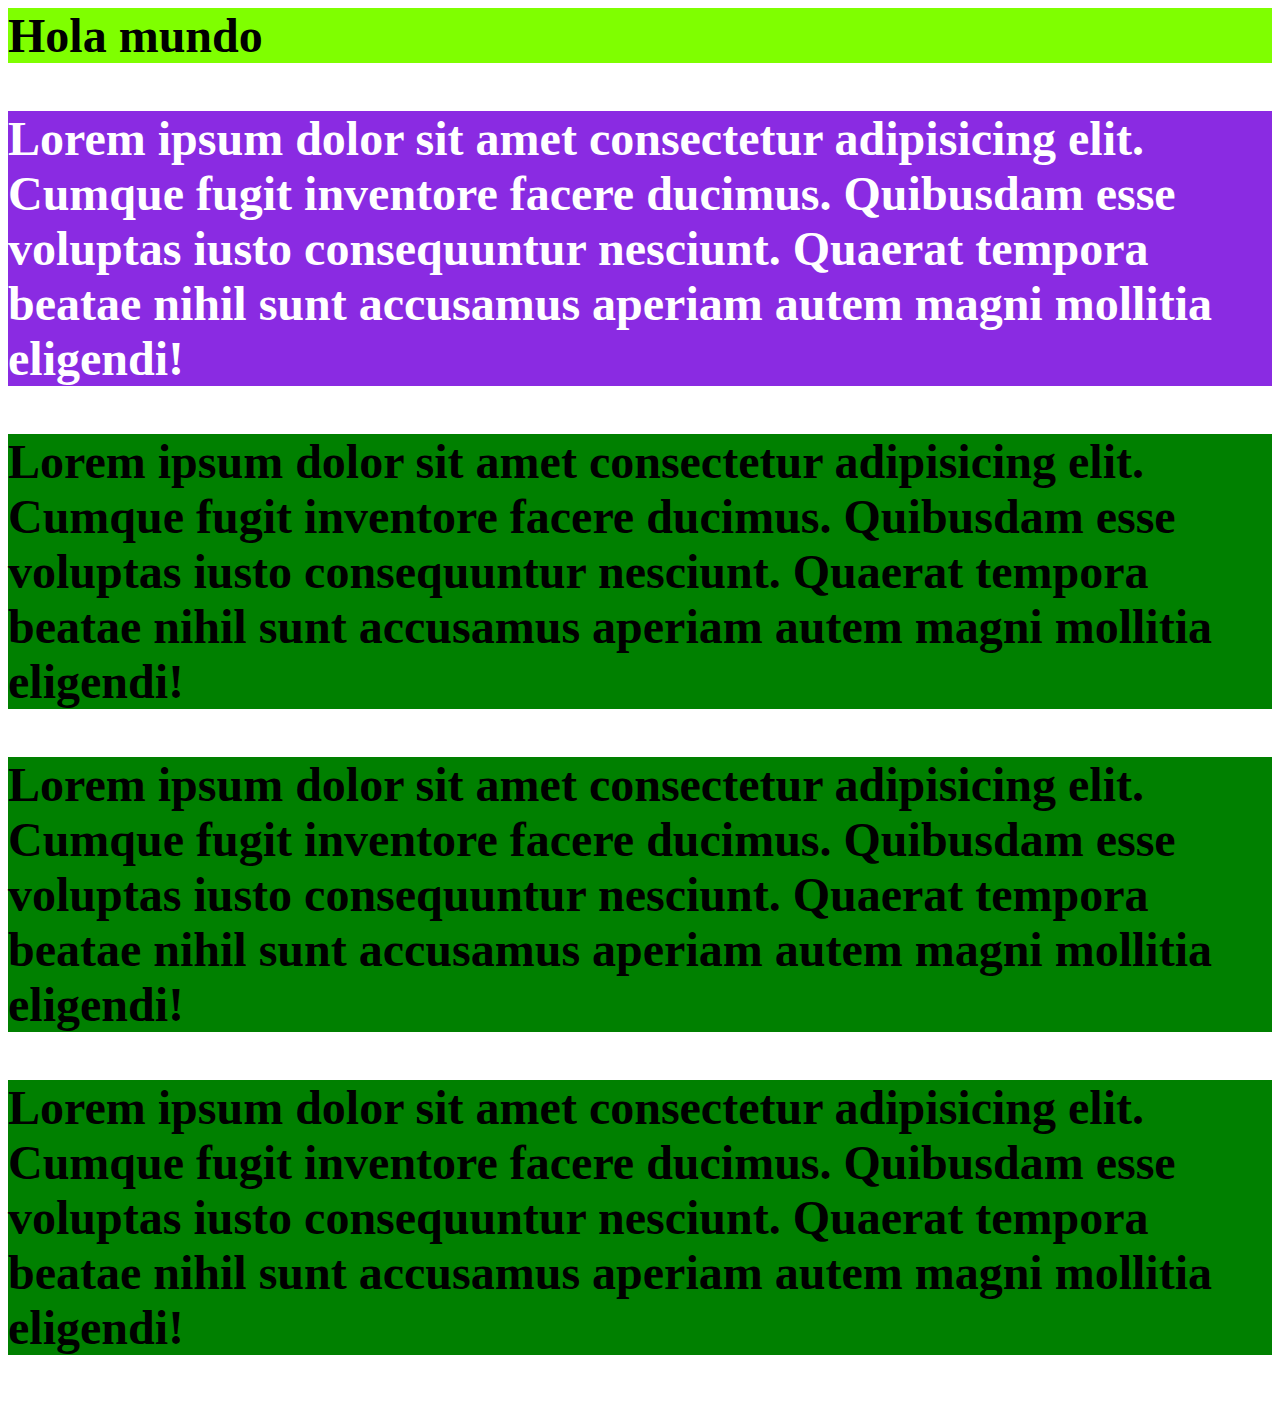
<file: css-ejercicio/index.html>
<!DOCTYPE html>
<html lang="en">
  <head>
    <meta charset="UTF-8" />
    <meta http-equiv="X-UA-Compatible" content="IE=edge" />
    <meta name="viewport" content="width=device-width, initial-scale=1.0" />
    <link rel="stylesheet" href="style.css" />
    <title>Document</title>
  </head>
  <body>
    <div class="mensaje" id="hola-mundo" style="background-color: gold">
      Hola mundo
    </div>
    <p class="parrafo1">
      Lorem ipsum dolor sit amet consectetur adipisicing elit. Cumque fugit
      inventore facere ducimus. Quibusdam esse voluptas iusto consequuntur
      nesciunt. Quaerat tempora beatae nihil sunt accusamus aperiam autem magni
      mollitia eligendi!
    </p>
    <p class="parrafo2">
      Lorem ipsum dolor sit amet consectetur adipisicing elit. Cumque fugit
      inventore facere ducimus. Quibusdam esse voluptas iusto consequuntur
      nesciunt. Quaerat tempora beatae nihil sunt accusamus aperiam autem magni
      mollitia eligendi!
    </p>
    <p class="parrafo3">
      Lorem ipsum dolor sit amet consectetur adipisicing elit. Cumque fugit
      inventore facere ducimus. Quibusdam esse voluptas iusto consequuntur
      nesciunt. Quaerat tempora beatae nihil sunt accusamus aperiam autem magni
      mollitia eligendi!
    </p>
    <p class="parrafo4">
      Lorem ipsum dolor sit amet consectetur adipisicing elit. Cumque fugit
      inventore facere ducimus. Quibusdam esse voluptas iusto consequuntur
      nesciunt. Quaerat tempora beatae nihil sunt accusamus aperiam autem magni
      mollitia eligendi!
    </p>
  </body>
</html>
</file>
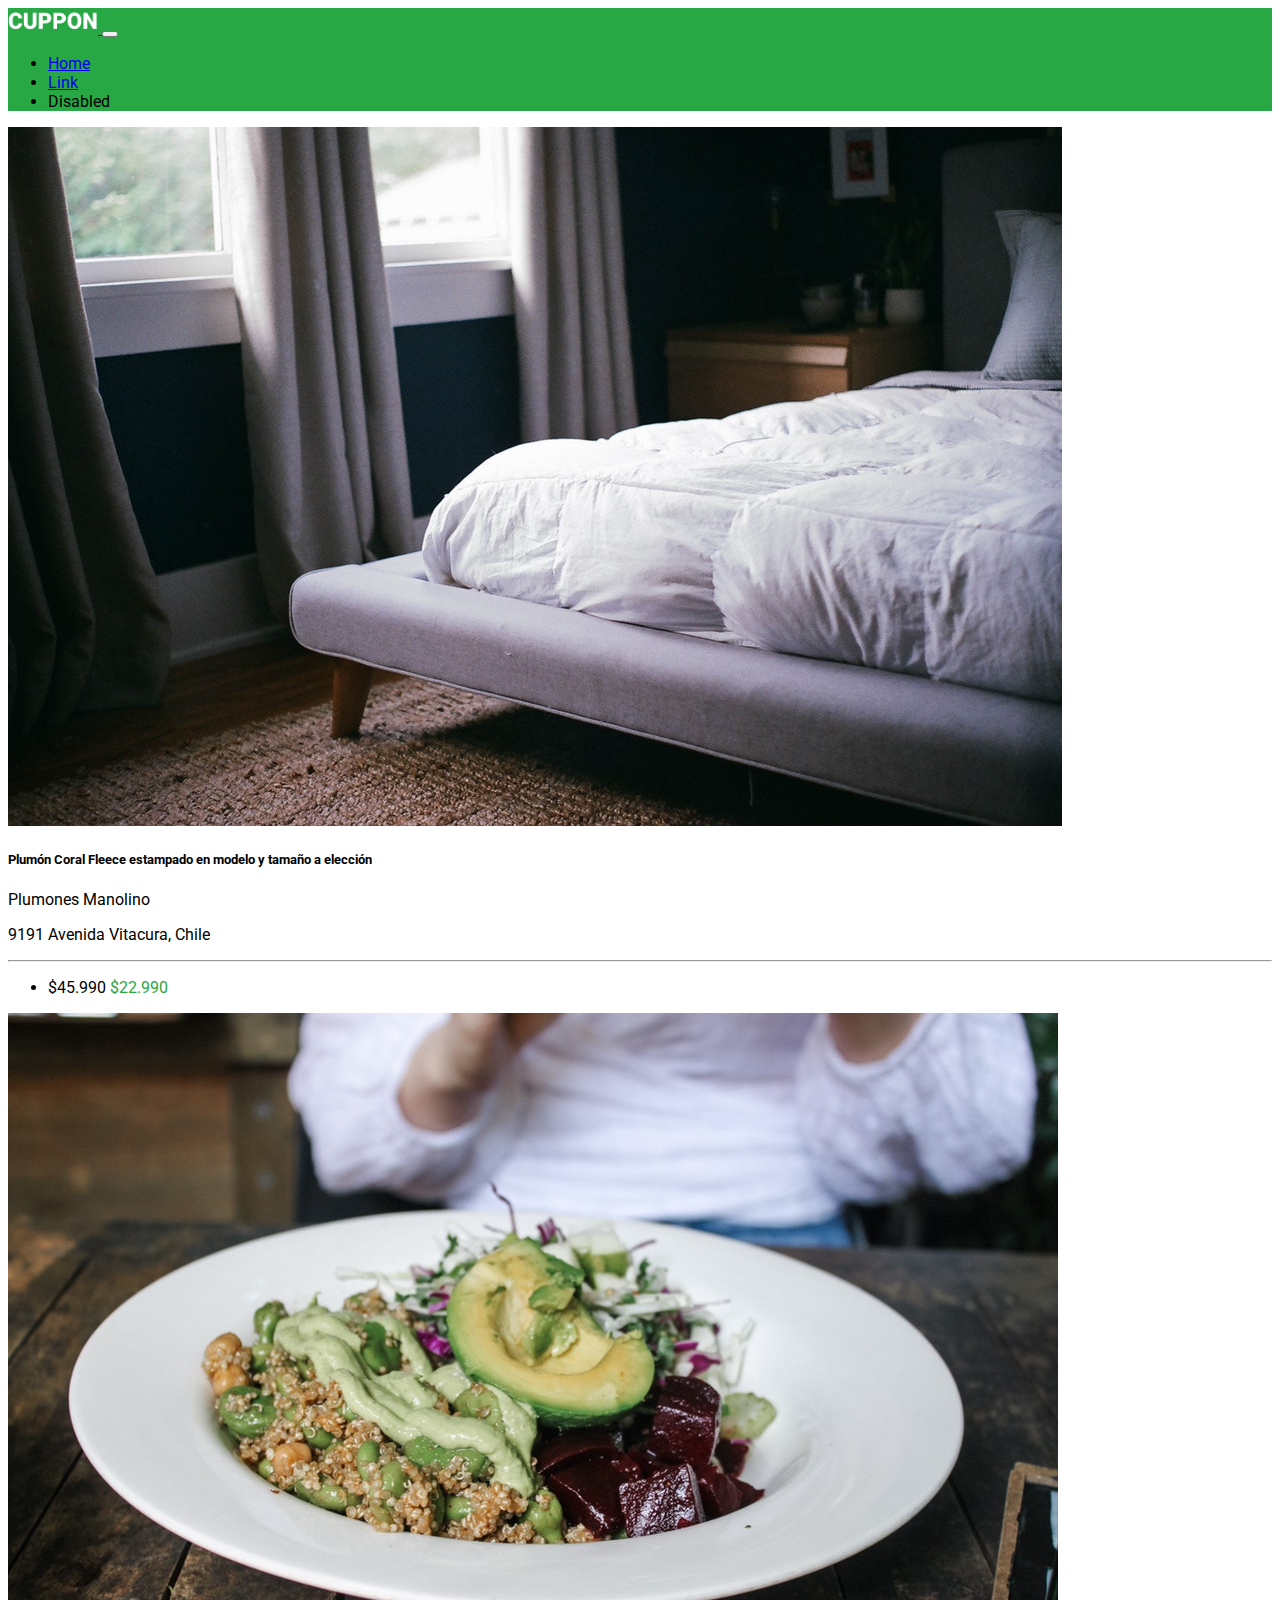
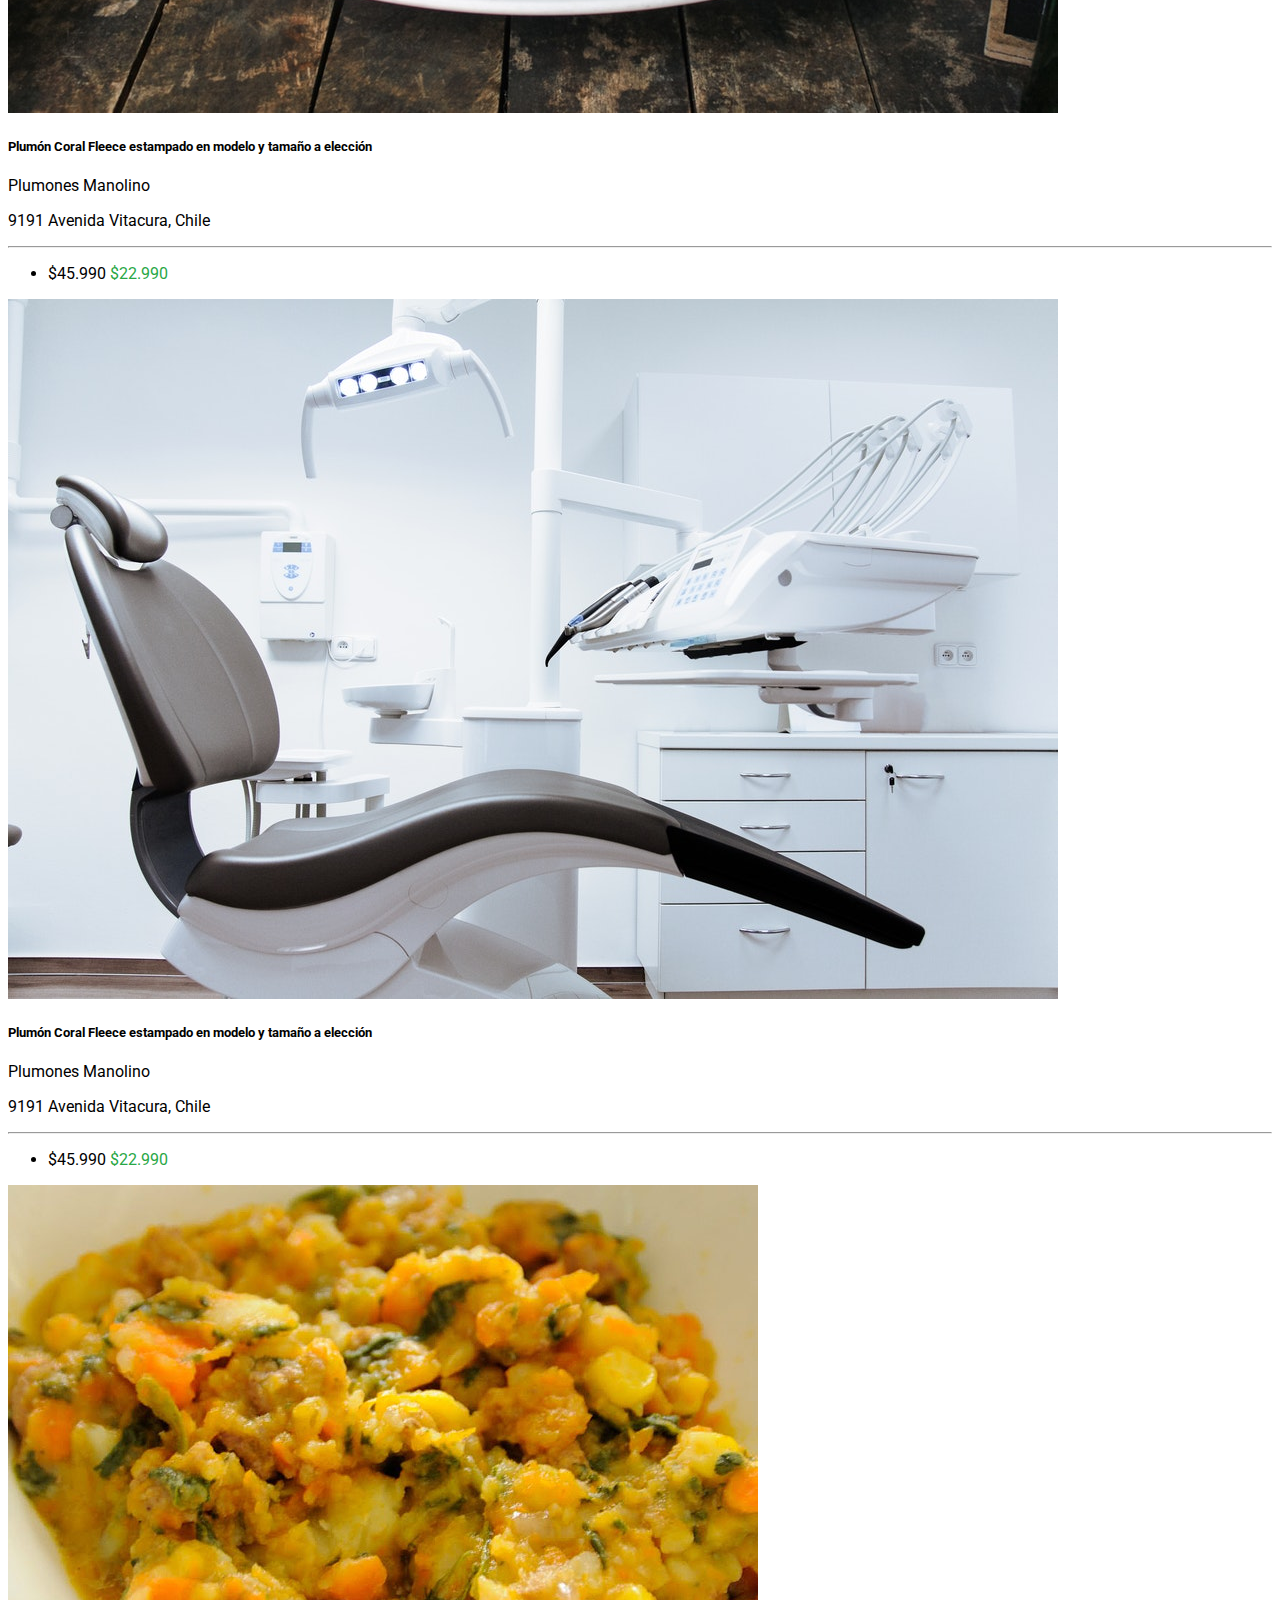
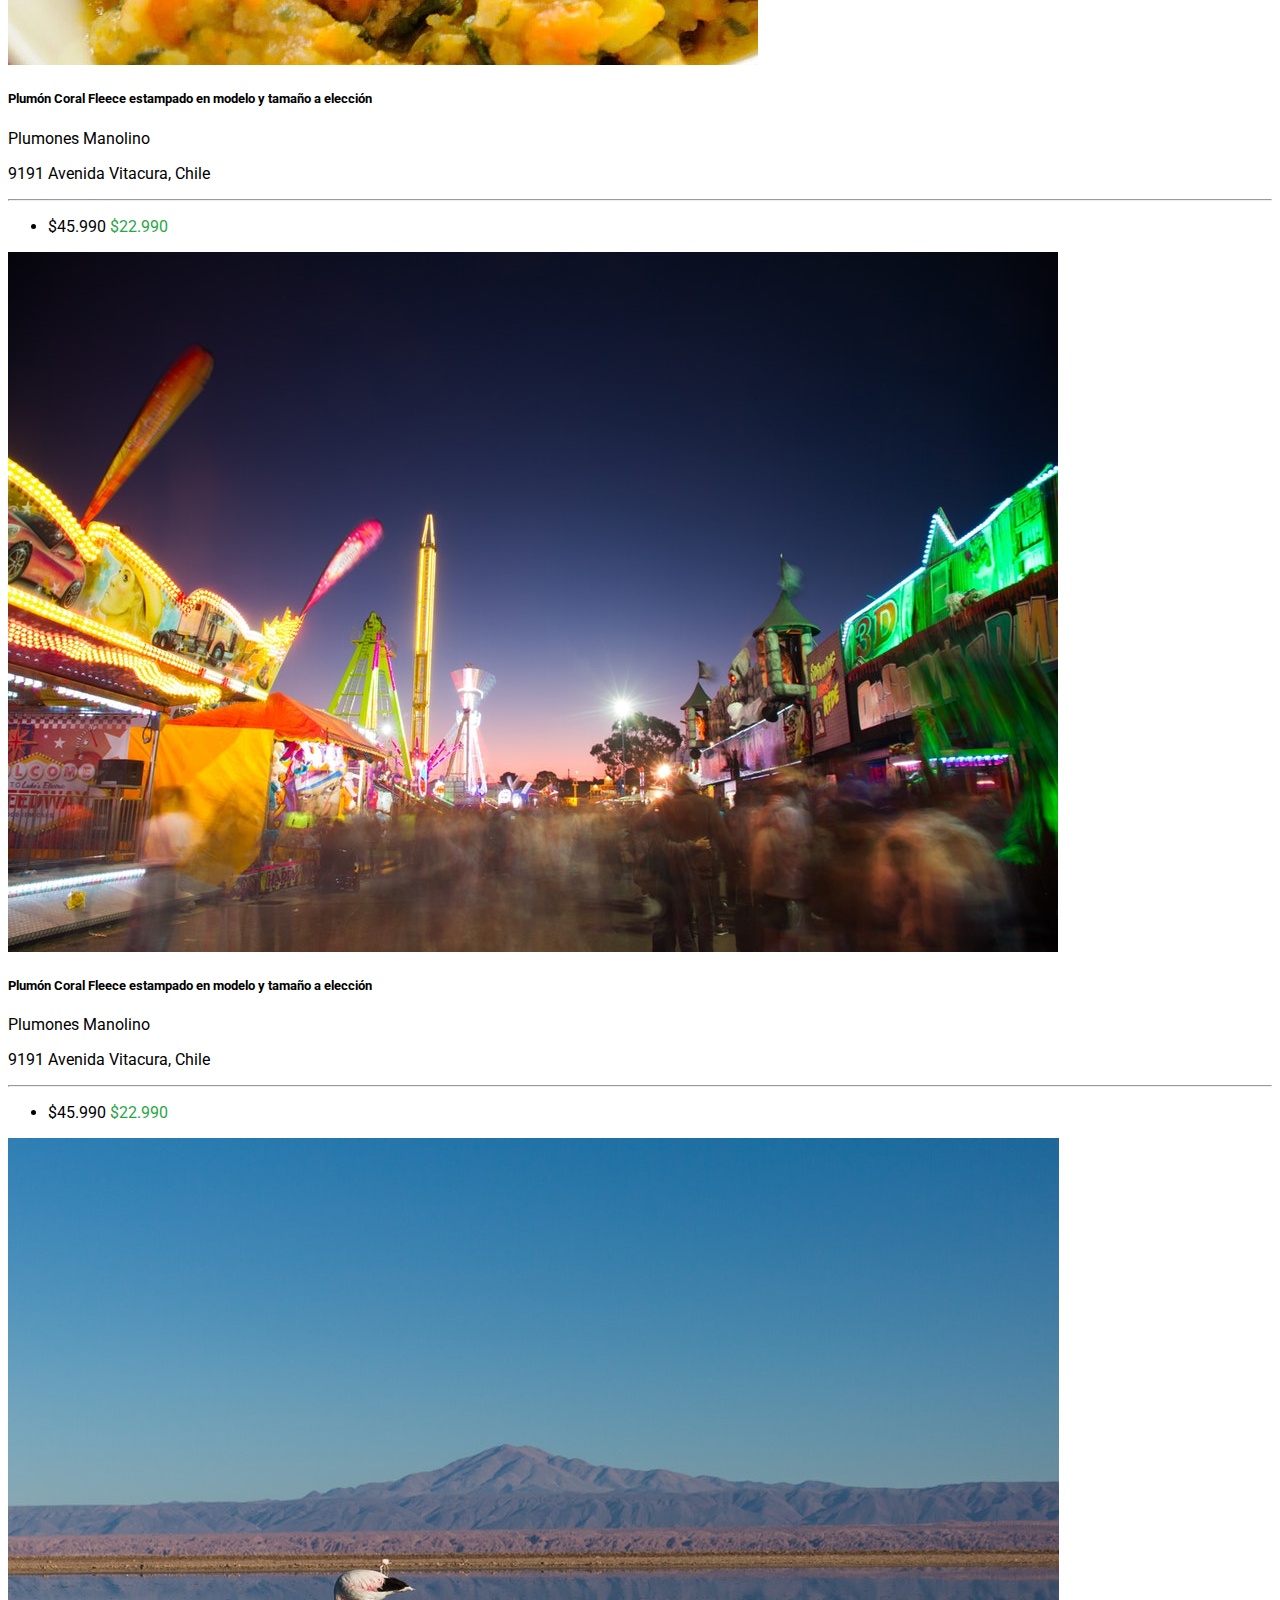
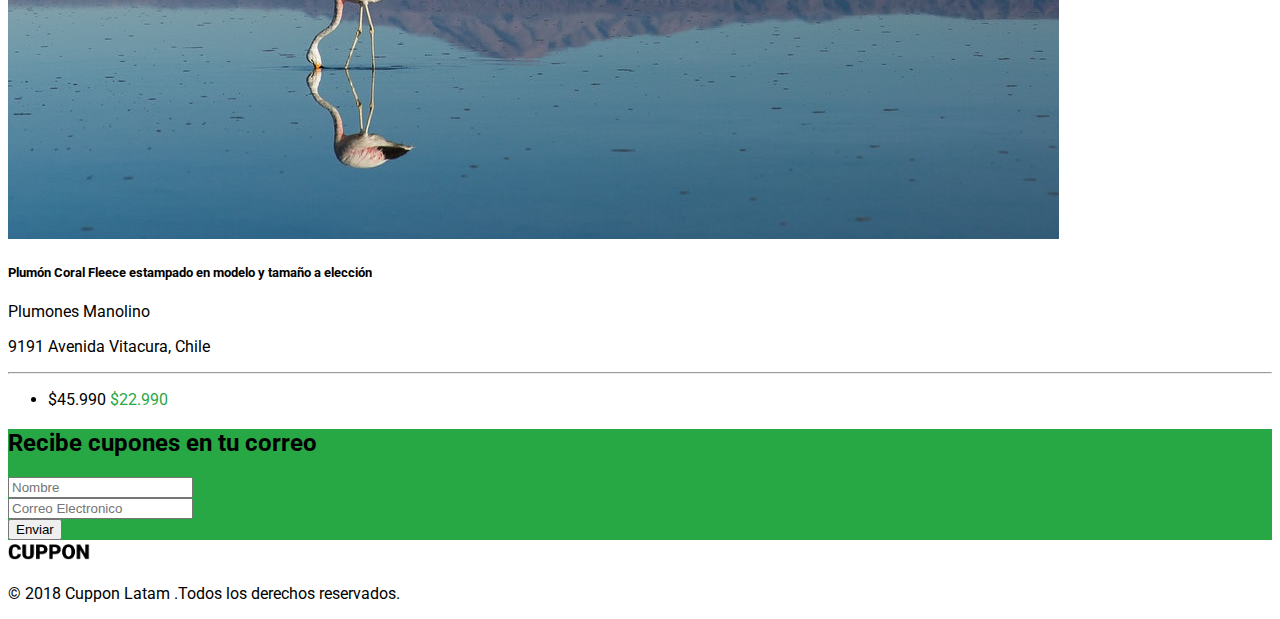
<file: desafio_cuppon/index.html>
<!DOCTYPE html>
<html lang="en">
  <head>
    <meta charset="UTF-8" />
    <meta http-equiv="X-UA-Compatible" content="IE=edge" />
    <meta name="viewport" content="width=device-width, initial-scale=1.0" />
    <link
      href="https://cdn.jsdelivr.net/npm/bootstrap@5.1.3/dist/css/bootstrap.min.css"
      rel="stylesheet"
      integrity="sha384-1BmE4kWBq78iYhFldvKuhfTAU6auU8tT94WrHftjDbrCEXSU1oBoqyl2QvZ6jIW3"
      crossorigin="anonymous"
    />
    <link rel="preconnect" href="https://fonts.googleapis.com" />
    <link rel="preconnect" href="https://fonts.gstatic.com" crossorigin />
    <link
      href="https://fonts.googleapis.com/css2?family=Roboto:wght@300;500&display=swap"
      rel="stylesheet"
    />
    <link
      rel="stylesheet"
      href="https://cdnjs.cloudflare.com/ajax/libs/font-awesome/6.1.1/css/all.min.css"
      integrity="sha512-KfkfwYDsLkIlwQp6LFnl8zNdLGxu9YAA1QvwINks4PhcElQSvqcyVLLD9aMhXd13uQjoXtEKNosOWaZqXgel0g=="
      crossorigin="anonymous"
      referrerpolicy="no-referrer"
    />
    <link rel="stylesheet" href="assets/css/style.css" />
    <title>Document</title>
  </head>
  <body>
    <nav class="navbar navbar-expand-lg navbar-dark bg-green">
      <div class="container-fluid">
        <a class="navbar-brand" href="#">
          <img width="90px" src="assets/img/logo-white.png" alt="logo cuppon" />
        </a>
        <button
          class="navbar-toggler"
          type="button"
          data-bs-toggle="collapse"
          data-bs-target="#navbarSupportedContent"
          aria-controls="navbarSupportedContent"
          aria-expanded="false"
          aria-label="Toggle navigation"
        >
          <span class="navbar-toggler-icon"></span>
        </button>
        <div class="collapse navbar-collapse" id="navbarSupportedContent">
          <ul class="navbar-nav me-auto mb-2 mb-lg-0">
            <li class="nav-item">
              <a class="nav-link active" aria-current="page" href="#">Home</a>
            </li>
            <li class="nav-item">
              <a class="nav-link" href="#">Link</a>
            </li>

            <li class="nav-item">
              <a class="nav-link">Disabled</a>
            </li>
          </ul>
        </div>
      </div>
    </nav>

    <main class="container">
      <section class="row">
        <div class="col-12 col-md-6 col-lg-4 col-xl-3 my-4">
          <div class="card mx-2">
            <img src="assets/img/cupon-1.jpg" class="card-img-top" alt="..." />
            <div class="card-body">
              <h5 class="card-title fw-light">
                Plumón Coral Fleece estampado en modelo y tamaño a elección
              </h5>
              <p class="card-text fw-light">Plumones Manolino</p>
              <p class="fw-light">
                <i class="fa-solid fa-location-dot fa-xs me-1"></i>9191 Avenida
                Vitacura, Chile
              </p>
              <hr class="gray" />
              <ul class="list-group list-group-flush text-right">
                <li class="list-group-item ms-auto fw-light py-0 pe-1">
                  $45.990
                  <span class="h5 fw-bold ms-3 green">$22.990</span>
                </li>
              </ul>
            </div>
          </div>
        </div>
        <div class="col-12 col-md-6 col-lg-4 col-xl-3 my-4">
          <div class="card mx-2">
            <img src="assets/img/cupon-2.jpg" class="card-img-top" alt="..." />
            <div class="card-body">
              <h5 class="card-title fw-light">
                Plumón Coral Fleece estampado en modelo y tamaño a elección
              </h5>
              <p class="card-text fw-light">Plumones Manolino</p>
              <p class="fw-light">
                <i class="fa-solid fa-location-dot fa-xs me-1"></i>9191 Avenida
                Vitacura, Chile
              </p>
              <hr class="gray" />
              <ul class="list-group list-group-flush text-right">
                <li class="list-group-item ms-auto fw-light py-0 pe-1">
                  $45.990
                  <span class="h5 fw-bold ms-3 green">$22.990</span>
                </li>
              </ul>
            </div>
          </div>
        </div>
        <div class="col-12 col-md-6 col-lg-4 col-xl-3 my-4">
          <div class="card mx-2">
            <img src="assets/img/cupon-3.jpg" class="card-img-top" alt="..." />
            <div class="card-body">
              <h5 class="card-title fw-light">
                Plumón Coral Fleece estampado en modelo y tamaño a elección
              </h5>
              <p class="card-text fw-light">Plumones Manolino</p>
              <p class="fw-light">
                <i class="fa-solid fa-location-dot fa-xs me-1"></i>9191 Avenida
                Vitacura, Chile
              </p>
              <hr class="gray" />
              <ul class="list-group list-group-flush text-right">
                <li class="list-group-item ms-auto fw-light py-0 pe-1">
                  $45.990
                  <span class="h5 fw-bold ms-3 green">$22.990</span>
                </li>
              </ul>
            </div>
          </div>
        </div>
        <div class="col-12 col-md-6 col-lg-4 col-xl-3 my-4">
          <div class="card mx-2">
            <img src="assets/img/cupon-4.jpg" class="card-img-top" alt="..." />
            <div class="card-body">
              <h5 class="card-title fw-light">
                Plumón Coral Fleece estampado en modelo y tamaño a elección
              </h5>
              <p class="card-text fw-light">Plumones Manolino</p>
              <p class="fw-light">
                <i class="fa-solid fa-location-dot fa-xs me-1"></i>9191 Avenida
                Vitacura, Chile
              </p>
              <hr class="gray" />
              <ul class="list-group list-group-flush text-right">
                <li class="list-group-item ms-auto fw-light py-0 pe-1">
                  $45.990
                  <span class="h5 fw-bold ms-3 green">$22.990</span>
                </li>
              </ul>
            </div>
          </div>
        </div>
        <div class="col-12 col-md-6 col-lg-4 col-xl-3 my-4">
          <div class="card mx-2">
            <img src="assets/img/cupon-5.jpg" class="card-img-top" alt="..." />
            <div class="card-body">
              <h5 class="card-title fw-light">
                Plumón Coral Fleece estampado en modelo y tamaño a elección
              </h5>
              <p class="card-text fw-light">Plumones Manolino</p>
              <p class="fw-light">
                <i class="fa-solid fa-location-dot fa-xs me-1"></i>9191 Avenida
                Vitacura, Chile
              </p>
              <hr class="gray" />
              <ul class="list-group list-group-flush text-right">
                <li class="list-group-item ms-auto fw-light py-0 pe-1">
                  $45.990
                  <span class="h5 fw-bold ms-3 green">$22.990</span>
                </li>
              </ul>
            </div>
          </div>
        </div>
        <div class="col-12 col-md-6 col-lg-4 col-xl-3 my-4">
          <div class="card mx-2">
            <img src="assets/img/cupon-6.jpg" class="card-img-top" alt="..." />
            <div class="card-body">
              <h5 class="card-title fw-light">
                Plumón Coral Fleece estampado en modelo y tamaño a elección
              </h5>
              <p class="card-text fw-light">Plumones Manolino</p>
              <p class="fw-light">
                <i class="fa-solid fa-location-dot fa-xs me-1"></i>9191 Avenida
                Vitacura, Chile
              </p>
              <hr class="gray" />
              <ul class="list-group list-group-flush text-right">
                <li class="list-group-item ms-auto fw-light py-0 pe-1">
                  $45.990
                  <span class="h5 fw-bold ms-3 green">$22.990</span>
                </li>
              </ul>
            </div>
          </div>
        </div>
      </section>
    </main>
    <section class="container-fluid mt-4 bg-green">
      <div class="container py-4">
        <h2 class="text-center text-white my-3 fs-5">
          Recibe cupones en tu correo
        </h2>
        <form>
          <div class="form-group mb-3">
            <input
              class="form-control fw-light"
              type="text"
              placeholder="Nombre"
            />
          </div>
          <div class="form-group mb-3">
            <input
              class="form-control fw-light"
              type="email"
              placeholder="Correo Electronico"
            />
          </div>
          <div class="text-center">
            <button class="btn btn-light btn-lg px-4 fs-6 fw-bold">
              Enviar
            </button>
          </div>
        </form>
      </div>
    </section>
    <footer class="text-center my-4 text-secondary">
      <img width="82px" src="assets/img/logo-black.png" alt="logo footer" />
      <p class="mx-5">© 2018 Cuppon Latam .Todos los derechos reservados.</p>
    </footer>
    <script
      src="https://cdn.jsdelivr.net/npm/@popperjs/core@2.11.5/dist/umd/popper.min.js"
      integrity="sha384-Xe+8cL9oJa6tN/veChSP7q+mnSPaj5Bcu9mPX5F5xIGE0DVittaqT5lorf0EI7Vk"
      crossorigin="anonymous"
    ></script>
    <script
      src="https://cdn.jsdelivr.net/npm/bootstrap@5.2.0-beta1/dist/js/bootstrap.min.js"
      integrity="sha384-kjU+l4N0Yf4ZOJErLsIcvOU2qSb74wXpOhqTvwVx3OElZRweTnQ6d31fXEoRD1Jy"
      crossorigin="anonymous"
    ></script>
  </body>
</html>
</file>
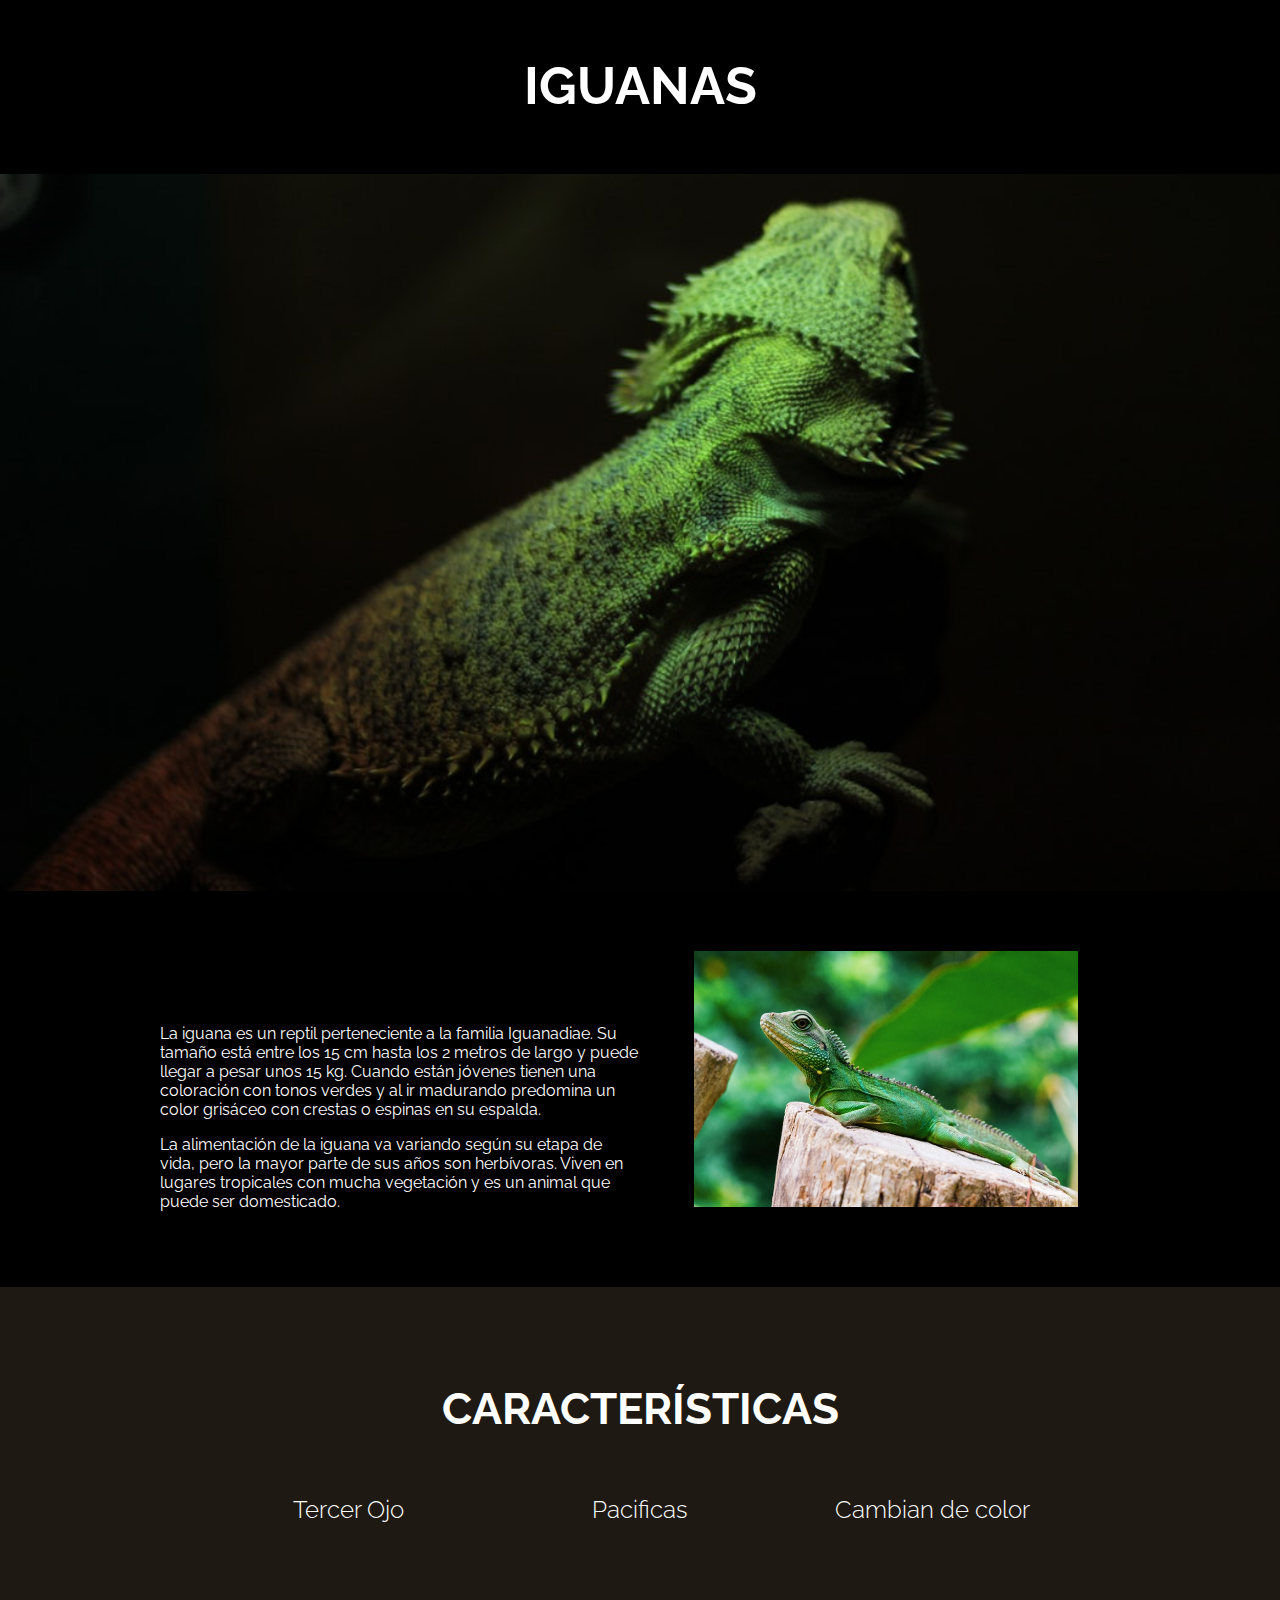
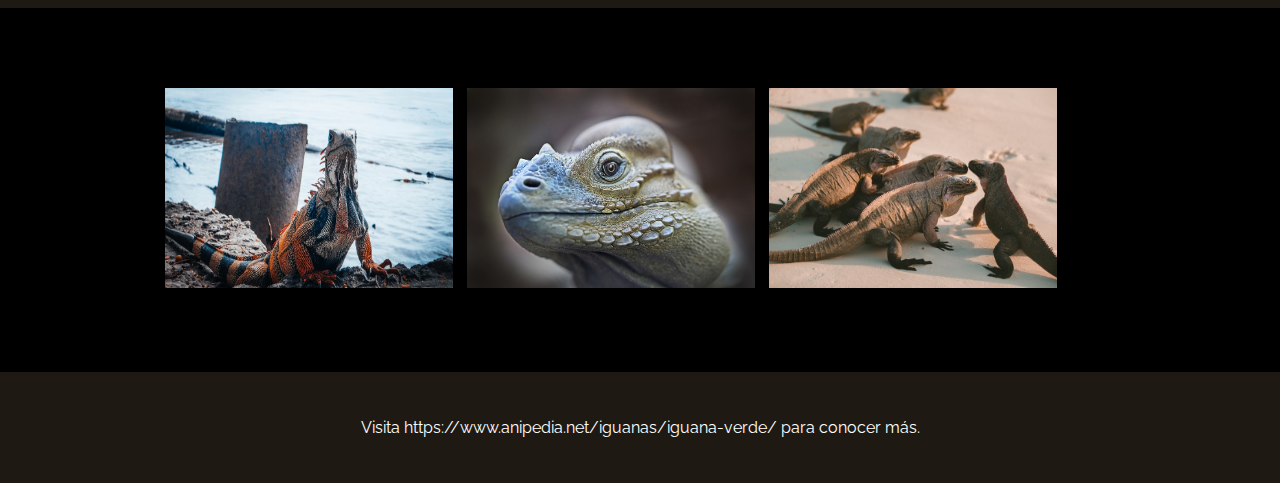
<file: desafio_iguana/index.html>
<!DOCTYPE html>
<html lang="en">
  <head>
    <meta charset="UTF-8" />
    <meta http-equiv="X-UA-Compatible" content="IE=edge" />
    <meta name="viewport" content="width=device-width, initial-scale=1.0" />
    <link rel="preconnect" href="https://fonts.googleapis.com" />
    <link rel="preconnect" href="https://fonts.gstatic.com" crossorigin />
    <link
      href="https://fonts.googleapis.com/css2?family=Raleway:wght@300;500&display=swap"
      rel="stylesheet"
    />
    <link
      rel="stylesheet"
      href="https://cdnjs.cloudflare.com/ajax/libs/font-awesome/6.1.1/css/all.min.css"
      integrity="sha512-KfkfwYDsLkIlwQp6LFnl8zNdLGxu9YAA1QvwINks4PhcElQSvqcyVLLD9aMhXd13uQjoXtEKNosOWaZqXgel0g=="
      crossorigin="anonymous"
      referrerpolicy="no-referrer"
    />
    <link rel="stylesheet" href="assets/css/style.css" />
    <title>Document</title>
  </head>
  <body>
    <header>
      <h1>IGUANAS</h1>
      <div class="hero"></div>
    </header>

    <section class="desc-section">
      <div class="centrado">
        <div class="desc-section_texto">
          <p>
            La iguana es un reptil perteneciente a la familia Iguanadiae. Su
            tamaño está entre los 15 cm hasta los 2 metros de largo y puede
            llegar a pesar unos 15 kg. Cuando están jóvenes tienen una
            coloración con tonos verdes y al ir madurando predomina un color
            grisáceo con crestas o espinas en su espalda.
          </p>
          <p>
            La alimentación de la iguana va variando según su etapa de vida,
            pero la mayor parte de sus años son herbívoras. Viven en lugares
            tropicales con mucha vegetación y es un animal que puede ser
            domesticado.
          </p>
        </div>
        <img
          class="desc-section_iguana-1"
          src="assets/img/iguana-1.jpg"
          alt="iguana tomando sol"
        />
      </div>
    </section>

    <section class="icon-section">
      <div class="centrado">
        <h2>CARACTERÍSTICAS</h2>
        <article>
          <p><i class="fa-solid fa-eye fa-3x"></i></p>
          <p>Tercer Ojo</p>
        </article>
        <article>
          <p><i class="fa-solid fa-hand fa-3x"></i></p>
          <p>Pacificas</p>
        </article>
        <article>
          <p><i class="fa-solid fa-paintbrush fa-3x"></i></p>
          <p>Cambian de color</p>
        </article>
      </div>
    </section>
    <section class="section_3">
      <div class="centrado">
        <div class="centrado_img">
          <img src="assets/img/iguana-2.jpg" alt="" />
        </div>
        <div class="centrado_img">
          <img src="assets/img/iguana-3.jpg" alt="" />
        </div>
        <div class="centrado_img">
          <img src="assets/img/iguana-4.jpg" alt="" />
        </div>
      </div>
    </section>
    <footer>
      <p>
        Visita https://www.anipedia.net/iguanas/iguana-verde/ para conocer más.
      </p>
    </footer>
  </body>
</html>
</file>
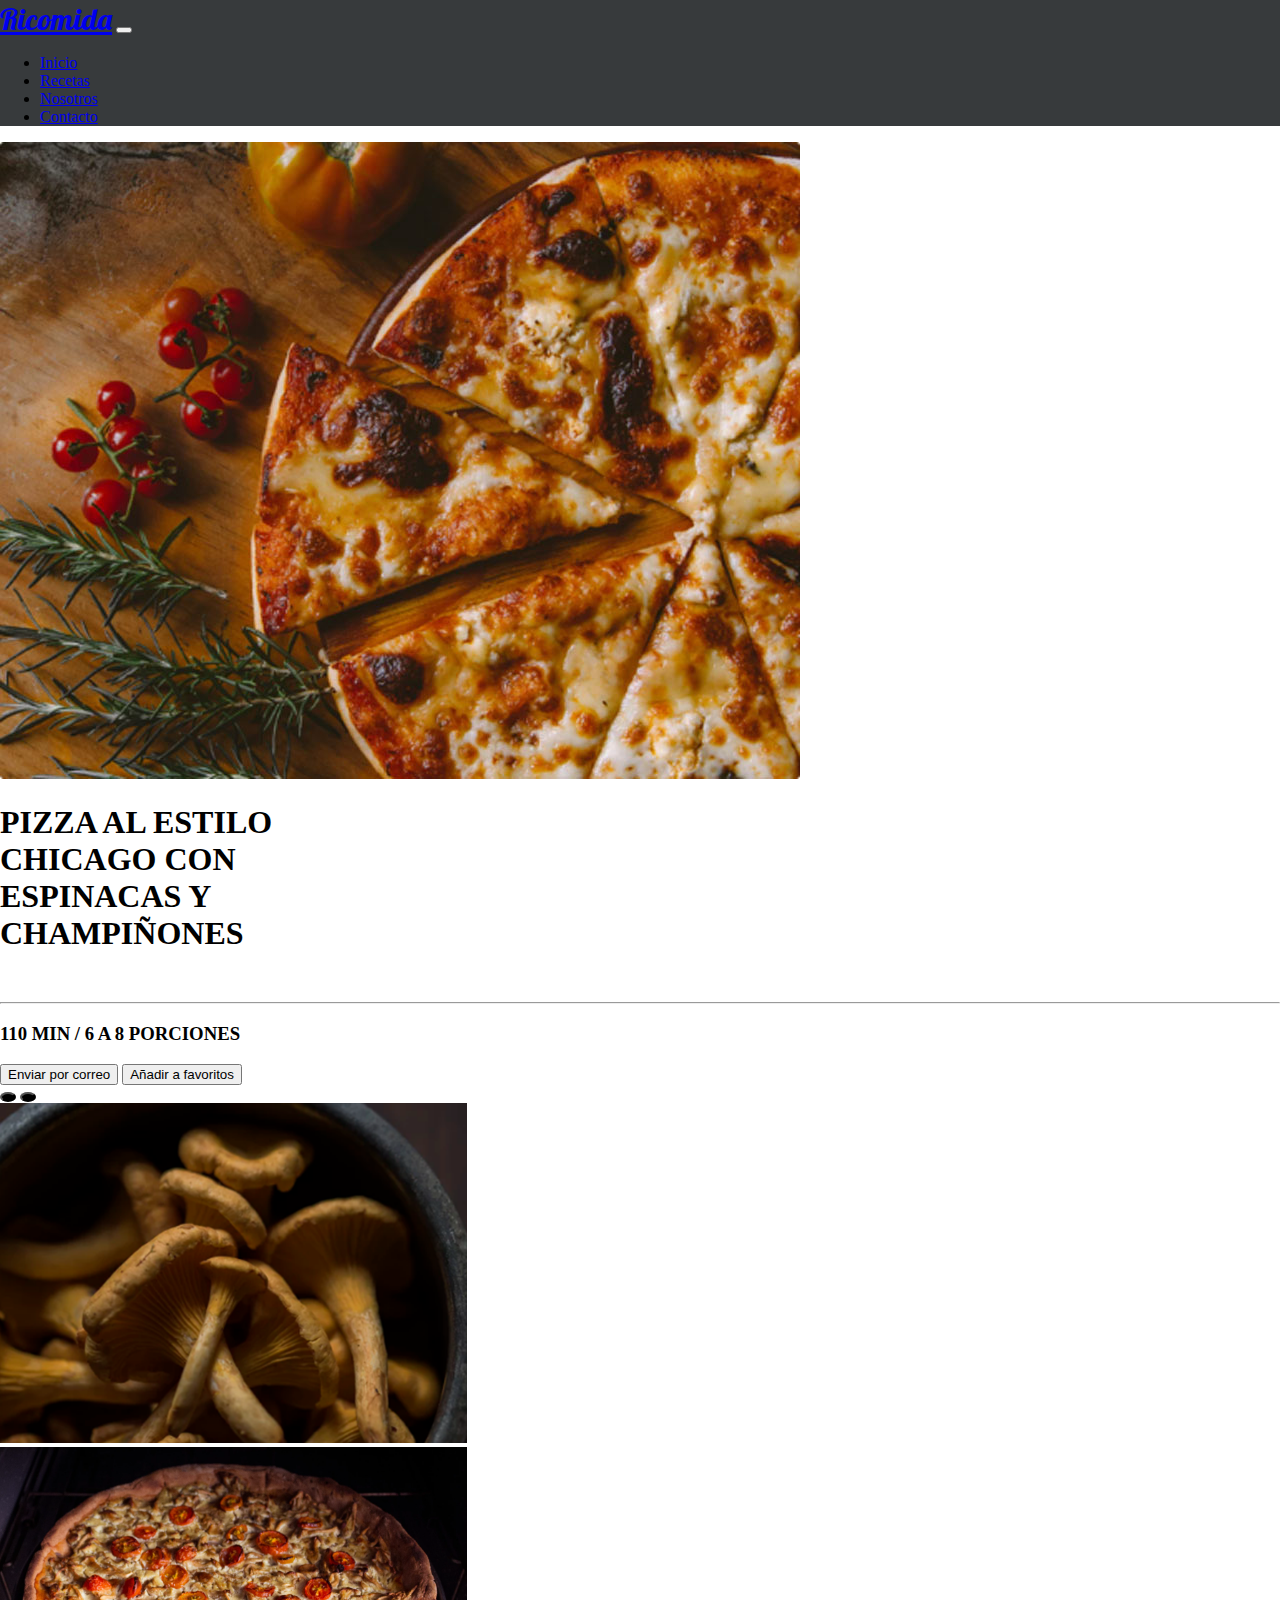
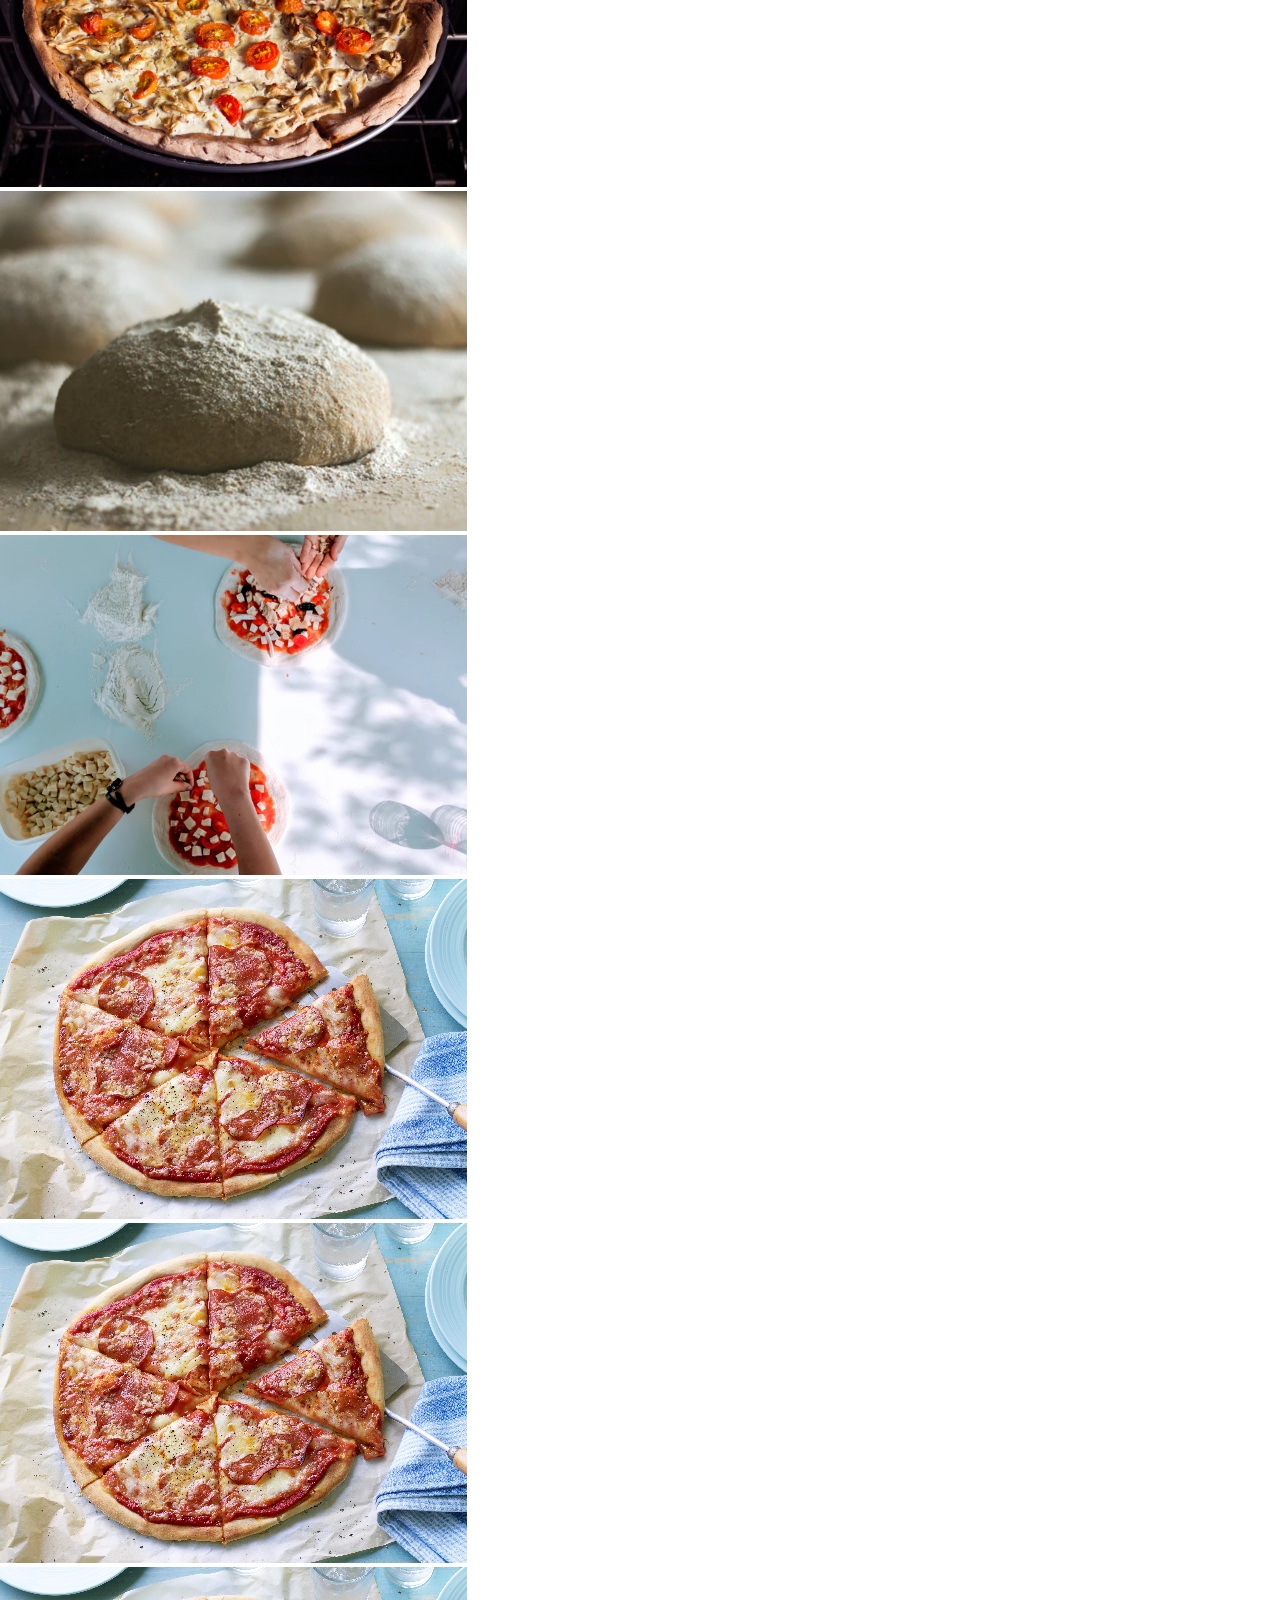
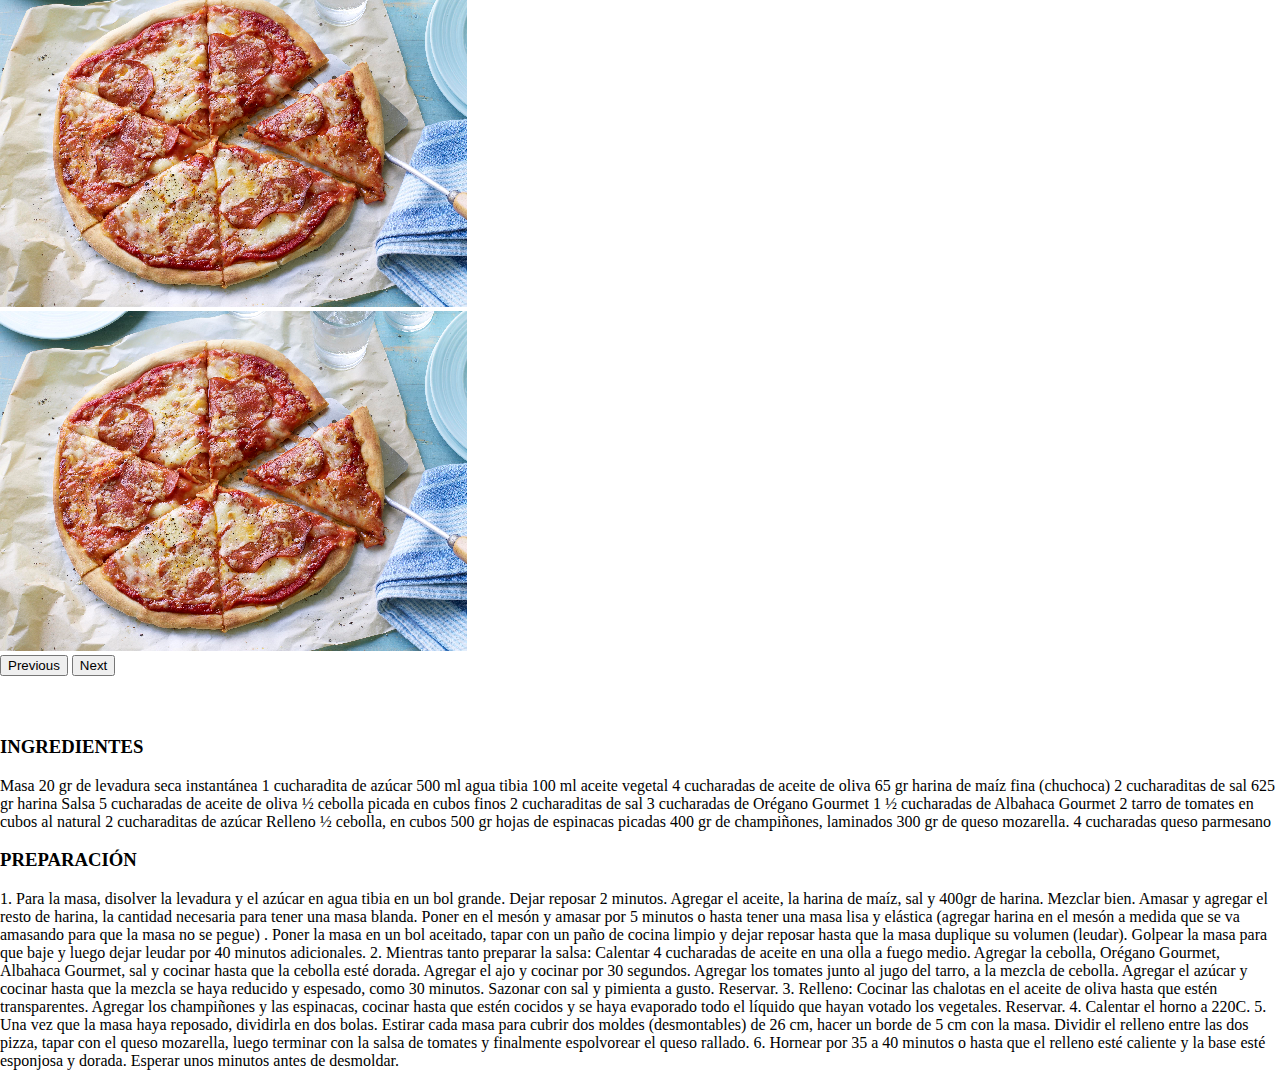
<file: desafio_ricomida/index.html>
<!DOCTYPE html>
<html lang="en">
  <head>
    <meta charset="UTF-8" />
    <meta http-equiv="X-UA-Compatible" content="IE=edge" />
    <meta name="viewport" content="width=device-width, initial-scale=1.0" />
    <link
      href="https://cdn.jsdelivr.net/npm/bootstrap@5.1.3/dist/css/bootstrap.min.css"
      rel="stylesheet"
      integrity="sha384-1BmE4kWBq78iYhFldvKuhfTAU6auU8tT94WrHftjDbrCEXSU1oBoqyl2QvZ6jIW3"
      crossorigin="anonymous"
    />
    <link rel="preconnect" href="https://fonts.googleapis.com" />
    <link rel="preconnect" href="https://fonts.gstatic.com" crossorigin />
    <link
      href="https://fonts.googleapis.com/css2?family=Cabin:wght@400;700&family=Lobster&display=swap"
      rel="stylesheet"
    />
    <link rel="stylesheet" href="assets/css/style.css" />
    <title>Document</title>
  </head>
  <body>
    <nav class="navbar navbar-expand-lg navbar-dark bg-darkgrey">
      <div class="container">
        <a class="navbar-brand" href="#">Ricomida</a>
        <button
          class="navbar-toggler"
          type="button"
          data-bs-toggle="collapse"
          data-bs-target="#navbarSupportedContent"
          aria-controls="navbarSupportedContent"
          aria-expanded="false"
          aria-label="Toggle navigation"
        >
          <span class="navbar-toggler-icon"></span>
        </button>
        <div class="collapse navbar-collapse" id="navbarSupportedContent">
          <ul class="navbar-nav ms-auto mb-2 mb-lg-0">
            <li class="nav-item">
              <a class="nav-link active" aria-current="page" href="#inicio"
                >Inicio</a
              >
            </li>
            <li class="nav-item">
              <a class="nav-link" href="#recetas">Recetas</a>
            </li>

            <li class="nav-item">
              <a class="nav-link" href="#nosotros">Nosotros</a>
            </li>
            <li class="nav-item">
              <a class="nav-link" href="#contacto">Contacto</a>
            </li>
          </ul>
        </div>
      </div>
    </nav>

    <header class="container my-5">
      <div class="row">
        <div class="col-xs-12 col-sm-12 col-md-12 col-lg-6 col-xl-6">
          <img
            class="img-fluid"
            src="assets/img/principal.jpg"
            alt="pizza new york"
          />
        </div>
        <div class="col-xs-12 col-sm-12 col-md-12 col-lg-6 col-xl-6">
          <div class="mb-30">
            <h1 class="fw-bold header-title">
              PIZZA AL ESTILO CHICAGO CON ESPINACAS Y CHAMPIÑONES
            </h1>
          </div>
          <hr />
          <div class="mt-3">
            <h3>110 MIN / 6 A 8 PORCIONES</h3>
            <div class="mt-5">
              <button
                id="enviar"
                type="button"
                class="btn btn-outline-secondary"
                data-bs-toggle="tooltip"
                data-bs-placement="bottom"
                title="Presiona para enviar a tu correo"
              >
                Enviar por correo
              </button>
              <button
                type="button"
                class="btn btn-outline-secondary"
                data-bs-toggle="tooltip"
                data-bs-placement="right"
                title="Agrega esta receta a tus favoritos"
              >
                Añadir a favoritos
              </button>
            </div>
          </div>
        </div>
      </div>
    </header>

    <section class="container carousel mb-30">
      <div
        id="carouselExampleIndicators"
        class="carousel slide"
        data-bs-ride="carousel"
      >
        <div class="carousel-indicators">
          <button
            type="button"
            data-bs-target="#carouselExampleIndicators"
            data-bs-slide-to="0"
            class="active"
            aria-current="true"
            aria-label="Slide 1"
          ></button>
          <button
            type="button"
            data-bs-target="#carouselExampleIndicators"
            data-bs-slide-to="1"
            aria-label="Slide 2"
          ></button>
        </div>
        <div class="carousel-inner">
          <div class="carousel-item active">
            <div class="row">
              <div class="col-md-3 col-lg-3 col-xl-3">
                <img
                  class="d-block w-100"
                  src="assets/img/slider-1.png"
                  alt=""
                />
              </div>
              <div class="col-md-3 col-lg-3 col-xl-3">
                <img
                  class="d-block w-100"
                  src="assets/img/slider-2.png"
                  alt=""
                />
              </div>
              <div class="col-md-3 col-lg-3 col-xl-3">
                <img
                  class="d-block w-100"
                  src="assets/img/slider-3.png"
                  alt=""
                />
              </div>
              <div class="col-md-3 col-lg-3 col-xl-3">
                <img
                  class="d-block w-100"
                  src="assets/img/slider-4.png"
                  alt=""
                />
              </div>
            </div>
          </div>
          <div class="carousel-item">
            <div class="row">
              <div class="col-md-3 col-lg-3 col-xl-3">
                <img
                  class="d-block w-100"
                  src="assets/img/slider-5.png"
                  alt=""
                />
              </div>
              <div class="col-md-3 col-lg-3 col-xl-3">
                <img
                  class="d-block w-100"
                  src="assets/img/slider-5.png"
                  alt=""
                />
              </div>
              <div class="col-md-3 col-lg-3 col-xl-3">
                <img
                  class="d-block w-100"
                  src="assets/img/slider-5.png"
                  alt=""
                />
              </div>
              <div class="col-md-3 col-lg-3 col-xl-3">
                <img
                  class="d-block w-100"
                  src="assets/img/slider-5.png"
                  alt=""
                />
              </div>
            </div>
          </div>
        </div>
        <button
          class="carousel-control-prev"
          type="button"
          data-bs-target="#carouselExampleIndicators"
          data-bs-slide="prev"
        >
          <span class="carousel-control-prev-icon" aria-hidden="true"></span>
          <span class="visually-hidden">Previous</span>
        </button>
        <button
          class="carousel-control-next"
          type="button"
          data-bs-target="#carouselExampleIndicators"
          data-bs-slide="next"
        >
          <span class="carousel-control-next-icon" aria-hidden="true"></span>
          <span class="visually-hidden">Next</span>
        </button>
      </div>
    </section>

    <section class="container mt-60">
      <div class="row">
        <div class="col-md- col-lg-6 col-xs-12">
          <h3 class="title">INGREDIENTES</h3>
          <p class="parrafo">
            Masa 20 gr de levadura seca instantánea 1 cucharadita de azúcar 500
            ml agua tibia 100 ml aceite vegetal 4 cucharadas de aceite de oliva
            65 gr harina de maíz fina (chuchoca) 2 cucharaditas de sal 625 gr
            harina Salsa 5 cucharadas de aceite de oliva ½ cebolla picada en
            cubos finos 2 cucharaditas de sal 3 cucharadas de Orégano Gourmet 1
            ½ cucharadas de Albahaca Gourmet 2 tarro de tomates en cubos al
            natural 2 cucharaditas de azúcar Relleno ½ cebolla, en cubos 500 gr
            hojas de espinacas picadas 400 gr de champiñones, laminados 300 gr
            de queso mozarella. 4 cucharadas queso parmesano
          </p>
        </div>
        <div class="col-md- col-lg-6 col-xs-12">
          <h3 class="title">PREPARACIÓN</h3>
          <p class="parrafo">
            1. Para la masa, disolver la levadura y el azúcar en agua tibia en
            un bol grande. Dejar reposar 2 minutos. Agregar el aceite, la harina
            de maíz, sal y 400gr de harina. Mezclar bien. Amasar y agregar el
            resto de harina, la cantidad necesaria para tener una masa blanda.
            Poner en el mesón y amasar por 5 minutos o hasta tener una masa lisa
            y elástica (agregar harina en el mesón a medida que se va amasando
            para que la masa no se pegue) . Poner la masa en un bol aceitado,
            tapar con un paño de cocina limpio y dejar reposar hasta que la masa
            duplique su volumen (leudar). Golpear la masa para que baje y luego
            dejar leudar por 40 minutos adicionales. 2. Mientras tanto preparar
            la salsa: Calentar 4 cucharadas de aceite en una olla a fuego medio.
            Agregar la cebolla, Orégano Gourmet, Albahaca Gourmet, sal y cocinar
            hasta que la cebolla esté dorada. Agregar el ajo y cocinar por 30
            segundos. Agregar los tomates junto al jugo del tarro, a la mezcla
            de cebolla. Agregar el azúcar y cocinar hasta que la mezcla se haya
            reducido y espesado, como 30 minutos. Sazonar con sal y pimienta a
            gusto. Reservar. 3. Relleno: Cocinar las chalotas en el aceite de
            oliva hasta que estén transparentes. Agregar los champiñones y las
            espinacas, cocinar hasta que estén cocidos y se haya evaporado todo
            el líquido que hayan votado los vegetales. Reservar. 4. Calentar el
            horno a 220C. 5. Una vez que la masa haya reposado, dividirla en dos
            bolas. Estirar cada masa para cubrir dos moldes (desmontables) de 26
            cm, hacer un borde de 5 cm con la masa. Dividir el relleno entre las
            dos pizza, tapar con el queso mozarella, luego terminar con la salsa
            de tomates y finalmente espolvorear el queso rallado. 6. Hornear por
            35 a 40 minutos o hasta que el relleno esté caliente y la base esté
            esponjosa y dorada. Esperar unos minutos antes de desmoldar.
          </p>
        </div>
      </div>
    </section>

    <script
      src="https://cdn.jsdelivr.net/npm/@popperjs/core@2.10.2/dist/umd/popper.min.js"
      integrity="sha384-7+zCNj/IqJ95wo16oMtfsKbZ9ccEh31eOz1HGyDuCQ6wgnyJNSYdrPa03rtR1zdB"
      crossorigin="anonymous"
    ></script>
    <script
      src="https://cdn.jsdelivr.net/npm/bootstrap@5.1.3/dist/js/bootstrap.min.js"
      integrity="sha384-QJHtvGhmr9XOIpI6YVutG+2QOK9T+ZnN4kzFN1RtK3zEFEIsxhlmWl5/YESvpZ13"
      crossorigin="anonymous"
    ></script>
    <script src="https://code.jquery.com/jquery-3.6.0.min.js"></script>
    <script src="assets/js/script.js"></script>
  </body>
</html>
</file>
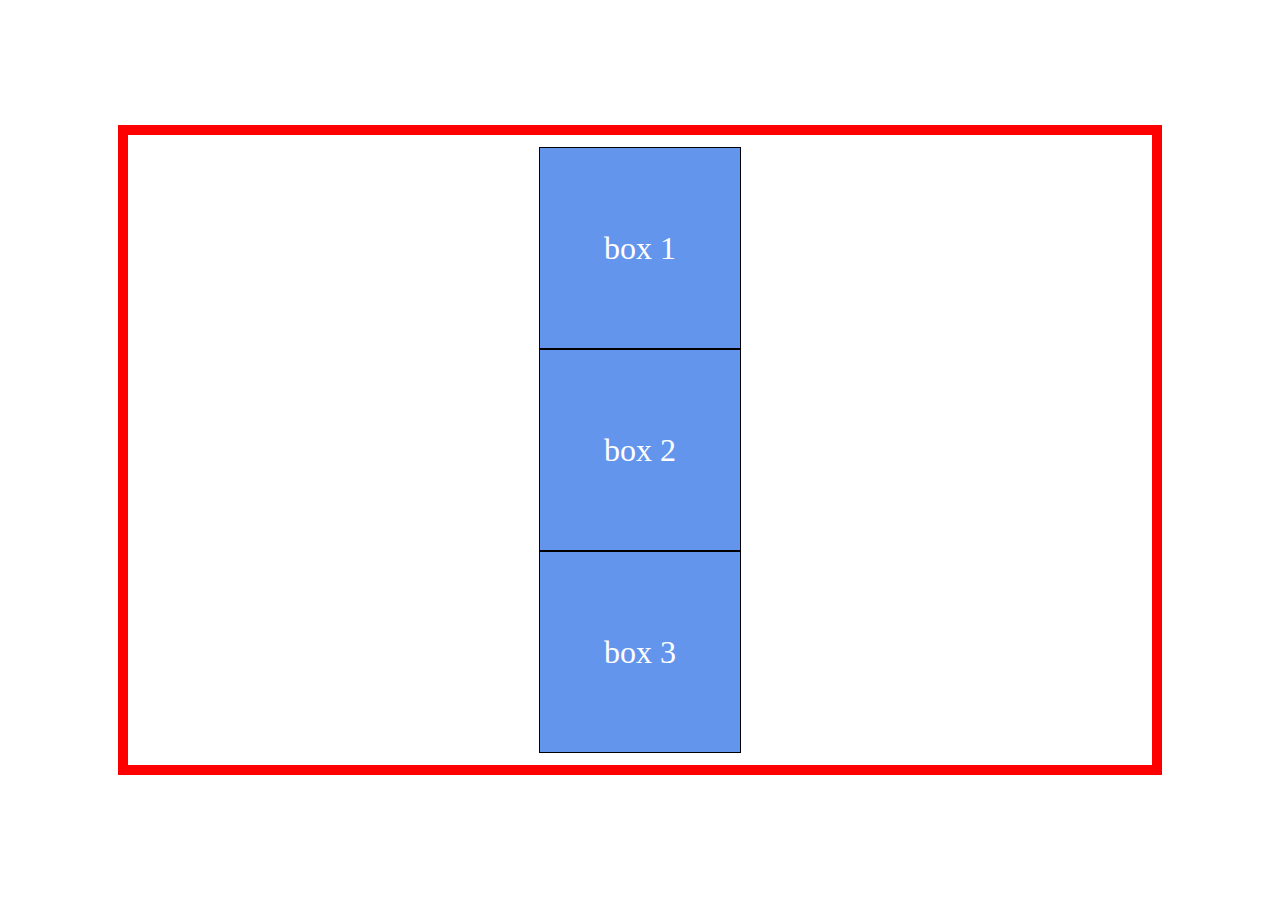
<file: flexbox/index.html>
<!DOCTYPE html>
<html lang="en">
  <head>
    <meta charset="UTF-8" />
    <meta http-equiv="X-UA-Compatible" content="IE=edge" />
    <meta name="viewport" content="width=device-width, initial-scale=1.0" />
    <link rel="stylesheet" href="style.css" />
    <title>flexbox</title>
  </head>
  <body>
    <div class="flex-container">
      <div class="box">box 1</div>
      <div class="box">box 2</div>
      <div class="box">box 3</div>
      <!-- <div class="box">box 4</div>
      <div class="box">box 5</div>
      <div class="box">box 6</div>
      <div class="box">box 7</div>
      <div class="box">box 8</div>
      <div class="box">box 9</div>
      <div class="box">box 10</div>
      <div class="box">box 11</div>
      <div class="box">box 12</div> -->
    </div>
  </body>
</html>
</file>
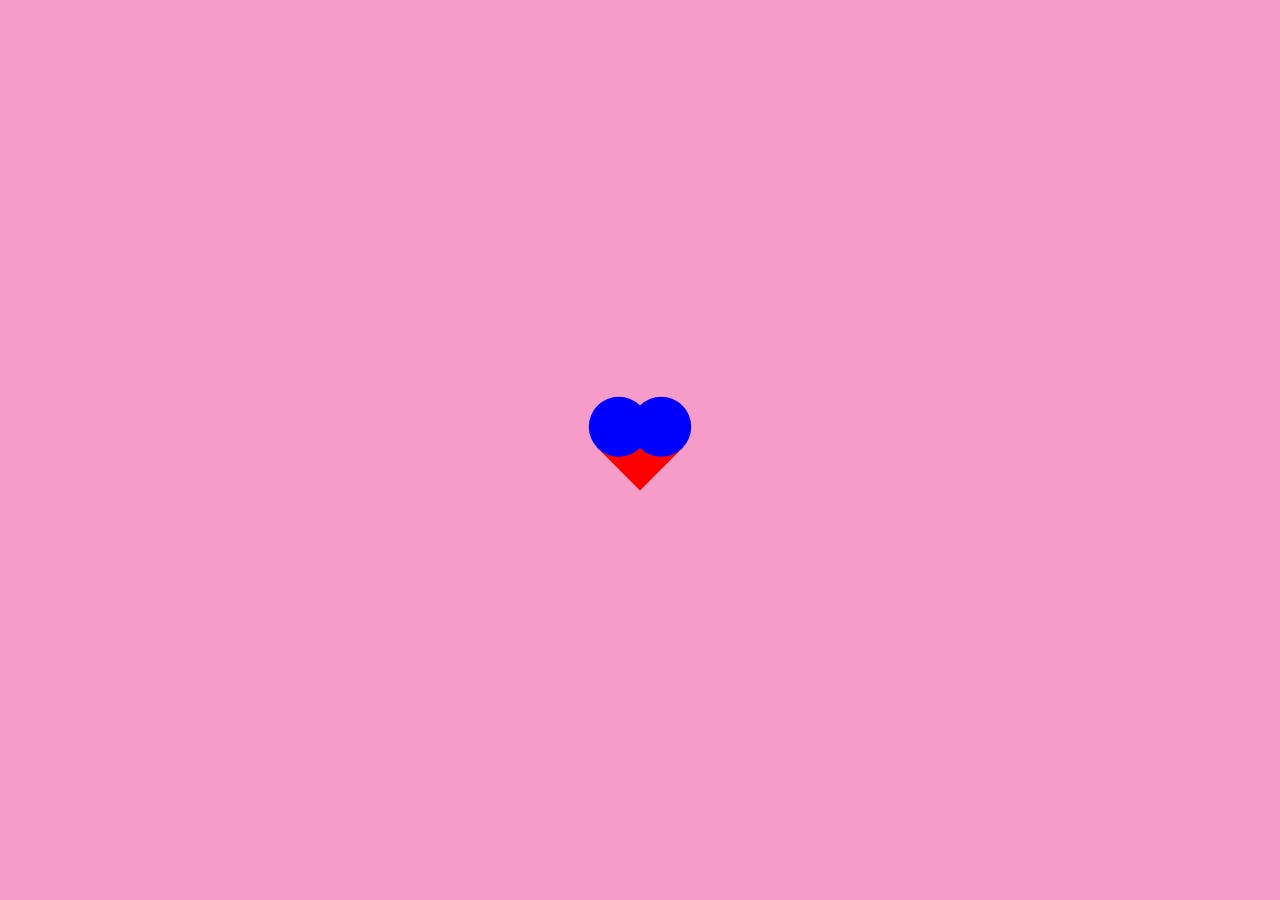
<file: heart/index.html>
<!DOCTYPE html>
<html lang="en">
  <head>
    <meta charset="UTF-8" />
    <meta http-equiv="X-UA-Compatible" content="IE=edge" />
    <meta name="viewport" content="width=device-width, initial-scale=1.0" />
    <link rel="stylesheet" href="style.css" />
    <title>Document</title>
  </head>
  <body>
    <div class="container">
      <div class="heart"></div>
      <!-- <button class="btn">enviar</button> -->
    </div>
  </body>
</html>
</file>
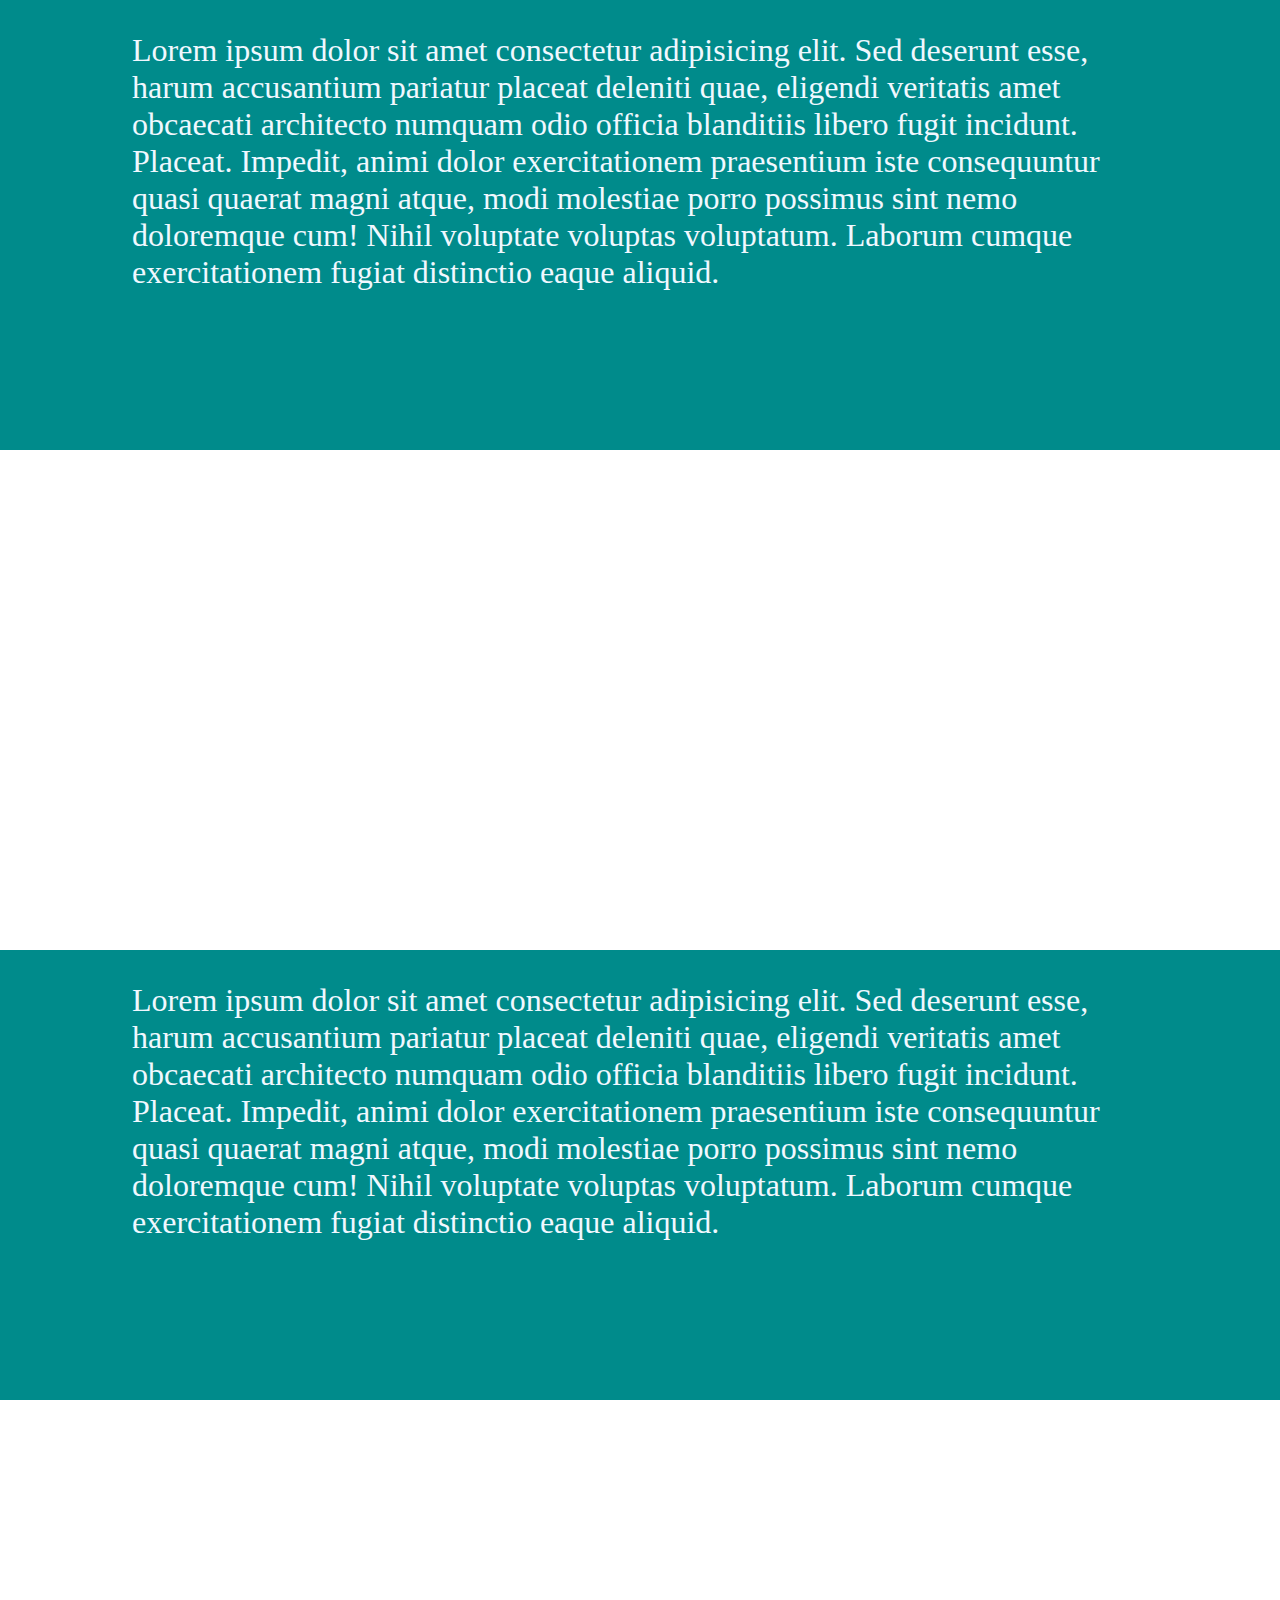
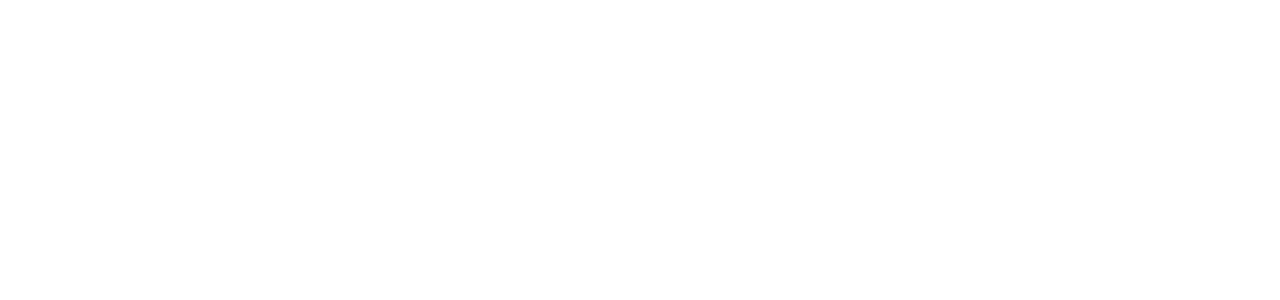
<file: parallax/index.html>
<!DOCTYPE html>
<html lang="en">
  <head>
    <meta charset="UTF-8" />
    <meta http-equiv="X-UA-Compatible" content="IE=edge" />
    <meta name="viewport" content="width=device-width, initial-scale=1.0" />
    <link rel="stylesheet" href="style.css" />
    <title>Document</title>
  </head>
  <body>
    <div class="container-fluid bg">
      <div class="container center">
        <p>
          Lorem ipsum dolor sit amet consectetur adipisicing elit. Sed deserunt
          esse, harum accusantium pariatur placeat deleniti quae, eligendi
          veritatis amet obcaecati architecto numquam odio officia blanditiis
          libero fugit incidunt. Placeat. Impedit, animi dolor exercitationem
          praesentium iste consequuntur quasi quaerat magni atque, modi
          molestiae porro possimus sint nemo doloremque cum! Nihil voluptate
          voluptas voluptatum. Laborum cumque exercitationem fugiat distinctio
          eaque aliquid.
        </p>
      </div>
    </div>
    <div class="parallax"></div>
    <div class="container-fluid bg">
      <div class="container center">
        <p>
          Lorem ipsum dolor sit amet consectetur adipisicing elit. Sed deserunt
          esse, harum accusantium pariatur placeat deleniti quae, eligendi
          veritatis amet obcaecati architecto numquam odio officia blanditiis
          libero fugit incidunt. Placeat. Impedit, animi dolor exercitationem
          praesentium iste consequuntur quasi quaerat magni atque, modi
          molestiae porro possimus sint nemo doloremque cum! Nihil voluptate
          voluptas voluptatum. Laborum cumque exercitationem fugiat distinctio
          eaque aliquid.
        </p>
      </div>
    </div>
    <div class="parallax"></div>
  </body>
</html>
</file>
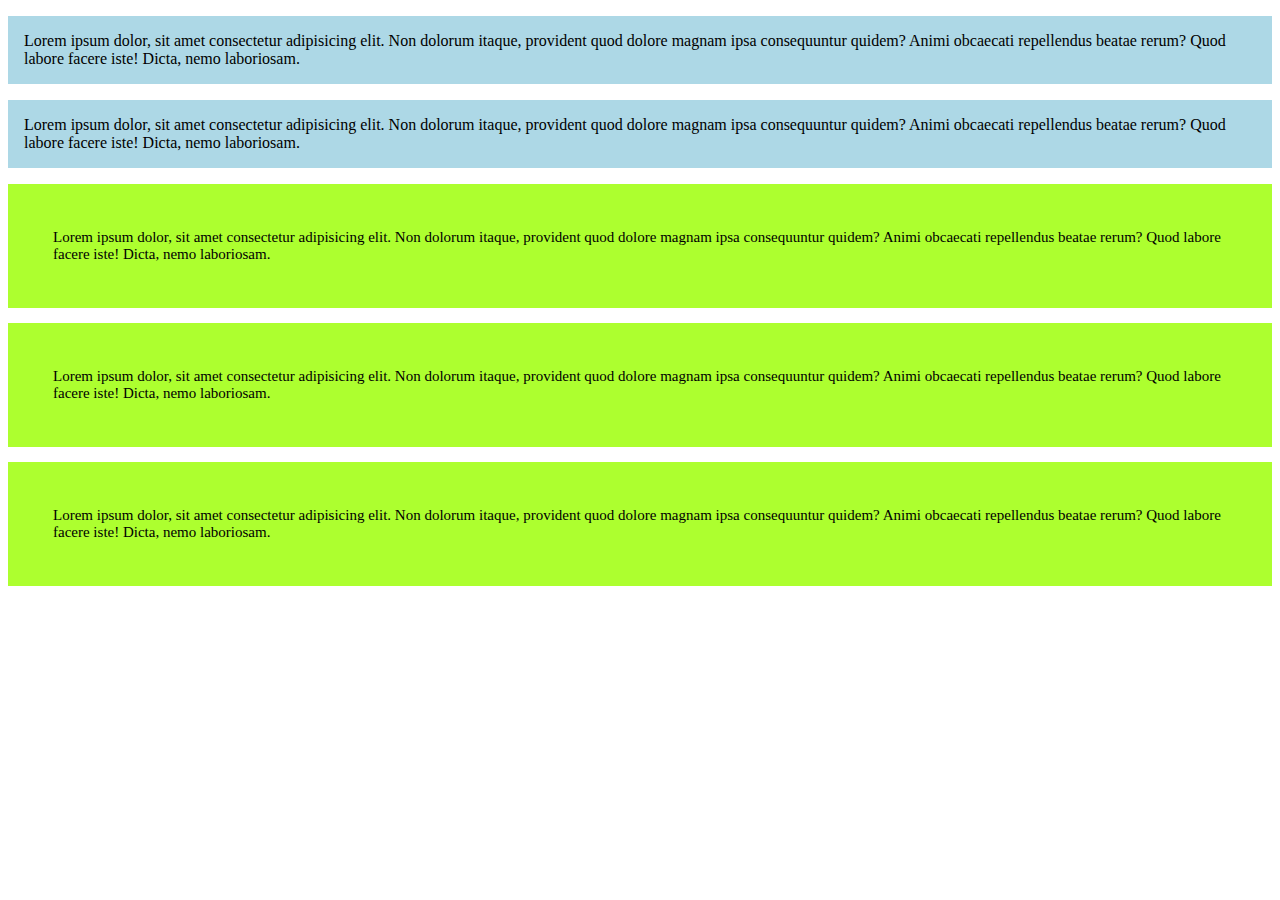
<file: rem_vs_em/index.html>
<!DOCTYPE html>
<html lang="en">
  <head>
    <meta charset="UTF-8" />
    <meta http-equiv="X-UA-Compatible" content="IE=edge" />
    <meta name="viewport" content="width=device-width, initial-scale=1.0" />
    <link rel="stylesheet" href="style.css" />
    <title>Document</title>
  </head>
  <body>
    <p class="parrafo1">
      Lorem ipsum dolor, sit amet consectetur adipisicing elit. Non dolorum
      itaque, provident quod dolore magnam ipsa consequuntur quidem? Animi
      obcaecati repellendus beatae rerum? Quod labore facere iste! Dicta, nemo
      laboriosam.
    </p>
    <p class="parrafo2">
      Lorem ipsum dolor, sit amet consectetur adipisicing elit. Non dolorum
      itaque, provident quod dolore magnam ipsa consequuntur quidem? Animi
      obcaecati repellendus beatae rerum? Quod labore facere iste! Dicta, nemo
      laboriosam.
    </p>
    <div class="padre">
      <p>
        Lorem ipsum dolor, sit amet consectetur adipisicing elit. Non dolorum
        itaque, provident quod dolore magnam ipsa consequuntur quidem? Animi
        obcaecati repellendus beatae rerum? Quod labore facere iste! Dicta, nemo
        laboriosam.
      </p>
      <p>
        Lorem ipsum dolor, sit amet consectetur adipisicing elit. Non dolorum
        itaque, provident quod dolore magnam ipsa consequuntur quidem? Animi
        obcaecati repellendus beatae rerum? Quod labore facere iste! Dicta, nemo
        laboriosam.
      </p>
      <p>
        Lorem ipsum dolor, sit amet consectetur adipisicing elit. Non dolorum
        itaque, provident quod dolore magnam ipsa consequuntur quidem? Animi
        obcaecati repellendus beatae rerum? Quod labore facere iste! Dicta, nemo
        laboriosam.
      </p>
    </div>
  </body>
</html>
</file>
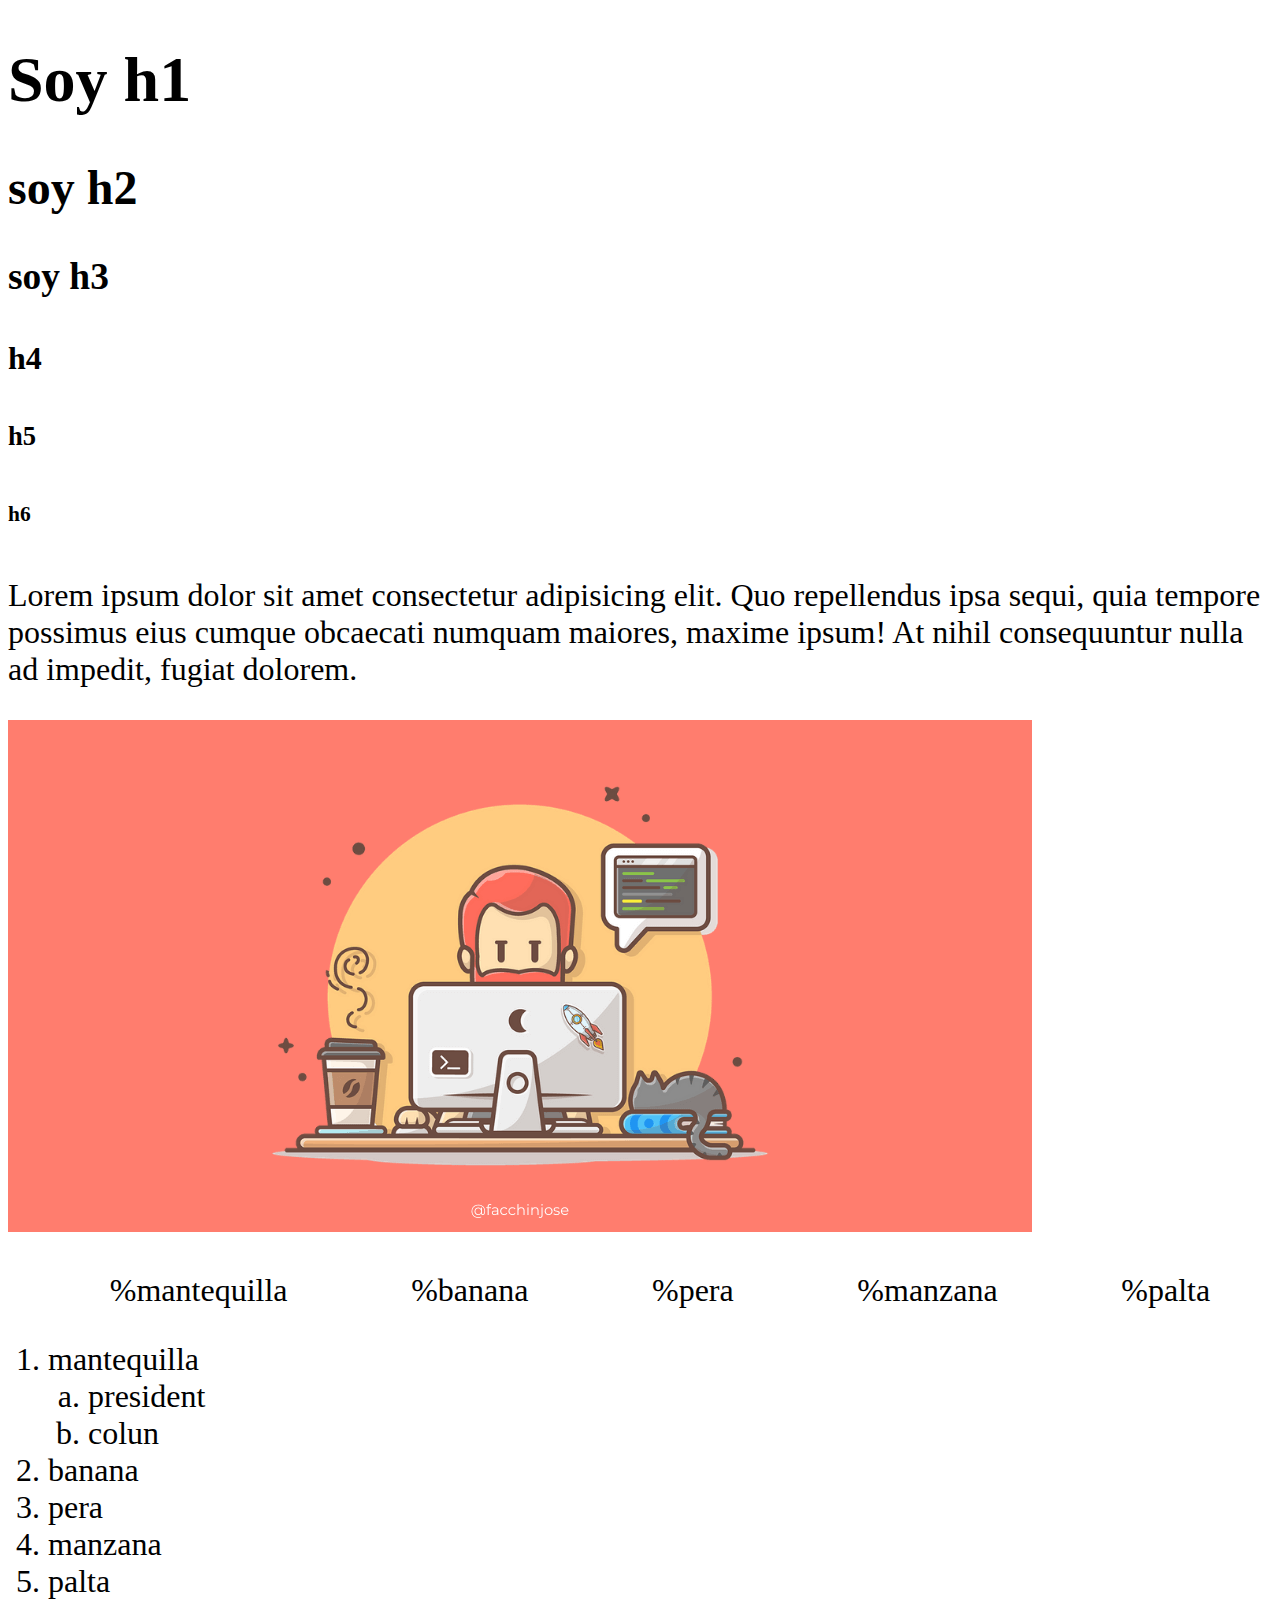
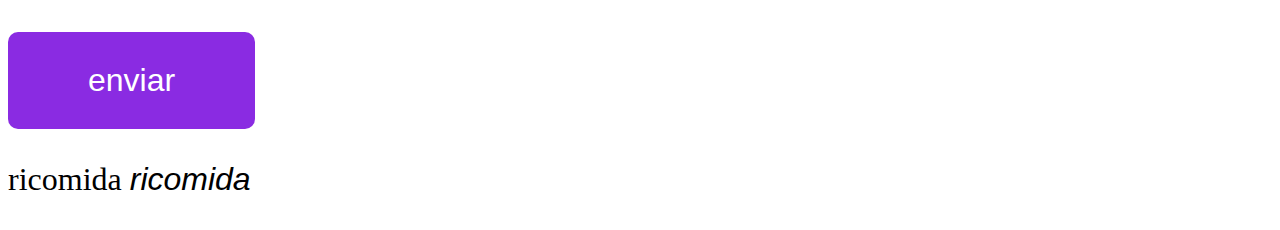
<file: tags/index.html>
<!DOCTYPE html>
<html lang="es">
  <head>
    <meta charset="UTF-8" />
    <meta http-equiv="X-UA-Compatible" content="IE=edge" />
    <meta name="viewport" content="width=device-width, initial-scale=1.0" />
    <meta
      name="description"
      content="contenido relevante para captar la atencion del usuario y se muestre en los resultados de busqueda"
    />
    <meta name="author" content="David Caldera" />
    <link rel="stylesheet" href="style.css" />
    <link
      rel="shortcut icon"
      href="./como-quitar-el-fondo-de-una-imagen.png"
      type="image/x-icon"
    />
    <link
      rel="stylesheet"
      href="https://cdnjs.cloudflare.com/ajax/libs/font-awesome/6.1.1/css/all.min.css"
      integrity="sha512-KfkfwYDsLkIlwQp6LFnl8zNdLGxu9YAA1QvwINks4PhcElQSvqcyVLLD9aMhXd13uQjoXtEKNosOWaZqXgel0g=="
      crossorigin="anonymous"
      referrerpolicy="no-referrer"
    />
    <title>html-tags</title>
  </head>
  <body>
    <h1>Soy h1</h1>
    <h2>soy h2</h2>
    <h3>soy h3</h3>
    <h4>h4</h4>
    <h5>h5</h5>
    <h6>h6</h6>

    <p>
      Lorem ipsum dolor sit amet consectetur adipisicing elit. Quo repellendus
      ipsa sequi, quia tempore possimus eius cumque obcaecati numquam maiores,
      maxime ipsum! At nihil consequuntur nulla ad impedit, fugiat dolorem.
    </p>
    <a href="http://www.google.com" target="_blank">
      <img src="./como-quitar-el-fondo-de-una-imagen.png" alt="" />
    </a>
    <div>
      <a href="mailto:caldera.david78@gmail.com">
        <i class="fa-solid fa-envelope fa-3x"></i>
      </a>
    </div>
    <!-- etiquetas inline serian a, span, img, i -->
    <ul>
      <li>mantequilla</li>
      <li>banana</li>
      <li>pera</li>
      <li>manzana</li>
      <li>palta</li>
    </ul>

    <ol type="1">
      <li>
        mantequilla
        <ol>
          <li>president</li>
          <li>colun</li>
        </ol>
      </li>
      <li>banana</li>
      <li>pera</li>
      <li>manzana</li>
      <li>palta</li>
    </ol>
    <button>enviar</button>

    <p>ricomida <span class="fuente">ricomida</span></p>
  </body>
</html>
</file>
<file: css-ejercicio/style.css>
body {
  font-size: 3rem;
  font-weight: bold;
}
/*especificidad*/
:root {
  --pepito: green;
  --black: #000000;
  --yellow: yellow;
  --gray: gray;
}
#hola-mundo {
  background-color: chartreuse !important;
}
.parrafo1 {
  color: var(--pepito);
}

.parrafo1 {
  color: red;
}

.parrafo1 {
  color: white;
  background-color: blueviolet;
}
p {
  background-color: var(--pepito);
}
.mensaje {
  background-color: brown;
}
</file>
<file: desafio_cuppon/assets/css/style.css>
body {
  font-family: "Roboto", sans-serif;
}

.bg-green {
  background-color: #28a745;
}
.green {
  color: #28a745;
}
.gray {
  background-color: #d1cccc;
}
</file>
<file: desafio_iguana/assets/css/style.css>
body {
  margin: 0;
  padding: 0;
  font-family: "Raleway", sans-serif;
  color: #fff;
  background-color: #000;
}

header h1 {
  font-size: 52px;
  padding: 20px;
  text-align: center;
}
.hero {
  background-image: url(../img/bg-header.jpg);
  background-position: center;
  background-size: cover;
  background-repeat: no-repeat;
  background-position-y: 3px;
  height: 80vh;
}

.desc-section {
  padding: 60px 0;
}

.centrado {
  margin: 0 auto;
  width: 75%;
}
.desc-section_texto,
.desc-section_iguana_1 {
  display: inline-block;
}
.desc-section_texto {
  width: 50%;
}
.desc-section_iguana-1 {
  width: 40%;
  padding-left: 50px;
}

.icon-section {
  background-color: #1e1a13;
  padding: 60px 0;
  text-align: center;
  font-weight: 300;
}

.centrado h2 {
  font-size: 44px;
  text-align: center;
}
.centrado article {
  display: inline-block;
  margin: 0 auto;
  font-size: 24px;
  width: 30%;
}

.section_3 {
  padding: 80px 0;
}
.centrado_img {
  width: 30%;
  display: inline-block;
  margin: 0 5px;
}
.centrado_img img {
  width: 100%;
  height: 200px;
}
footer {
  text-align: center;
  padding: 30px 0;
  background-color: #1e1a13;
}
</file>
<file: desafio_ricomida/assets/css/style.css>
/*font-family: 'Cabin', sans-serif;
font-family: 'Lobster', cursive;*/

body {
  margin: 0;
  padding: 0;
}
.mb-30 {
  margin-bottom: 50px;
}
.mt-60 {
  margin-top: 60px;
}
.navbar-brand {
  font-family: "Lobster", cursive;
  font-size: 30px;
}
.bg-darkgrey {
  background-color: #373a3c;
}
.header-title {
  width: 20rem;
}
.carousel-indicators {
  top: 15.5rem;
}
.carousel-indicators [data-bs-target] {
  background-color: black;
  width: 10px;
  height: 10px;
  border-radius: 50%;
}

@media screen and (max-width: 992px) {
  .carousel {
    display: none;
  }
}
</file>
<file: flexbox/style.css>
body {
  height: 100vh;
  width: 100%;
  padding: 0;
  margin: 0;
  font-size: 2rem;
  color: white;
  display: flex;
  justify-content: center;
  align-items: center;
}

.flex-container {
  width: 80%;
  height: 70%;
  border: 10px solid red;
  display: flex;
  flex-direction: column;
  justify-content: center;
  align-items: center;
}

.box {
  width: 200px;
  height: 200px;
  border: 1px solid black;
  background-color: cornflowerblue;
  display: flex;
  justify-content: center;
  align-items: center;
}
</file>
<file: heart/style.css>
body {
  padding: 0;
  margin: 0;
  display: flex;
  justify-content: center;
  align-items: center;
  height: 100vh;
  background-color: rgb(246, 156, 201);
}

.container {
  position: relative;
  animation: 0.7s beat infinite;
}

.heart {
  position: relative;
  background-color: red;
  display: inline-block;
  width: 60px;
  height: 60px;
  top: 0;
  left: 0;
  transform: rotate(-45deg);
}

.heart::before,
.heart::after {
  content: "";
  background-color: blue;
  height: 60px;
  width: 60px;
  position: absolute;
  border-radius: 50%;
}
.heart:before {
  top: -30px;
  left: 0;
}
.heart:after {
  left: 30px;
  top: 0;
}

/*animacion*/
@keyframes beat {
  0% {
    transform: scale(1);
  }
  25% {
    transform: scale(1.1);
  }
  40% {
    transform: scale(1);
  }
  60% {
    transform: scale(1.1);
  }
  100% {
    transform: scale(1);
  }
}

/* .btn {
  padding: 30px 90px;
  font-size: 2rem;
  background-color: crimson;
  border: none;
  border-radius: 10px;
  margin: 100px;
  color: aliceblue;
  box-shadow: 5px 10px #888888;
}

.btn:hover {
  background-color: rgb(209, 91, 115);
  padding: 35px 95px;
  color: chartreuse;
} */
</file>
<file: parallax/style.css>
* {
  box-sizing: border-box;
  margin: 0;
  padding: 0;
}

p {
  color: aliceblue;
  font-size: 2rem;
  text-align: left;
}

.bg {
  background-color: darkcyan;
}

.container-fluid {
  width: 100%;
}

.container {
  max-width: 1080px;
  width: 100%;
  margin: auto;
  padding: 32px;
  height: 50vh;
}
.center {
  text-align: center;
}

.parallax {
  height: 500px;
  background-image: url("https://www.xtrafondos.com/descargar.php?id=4257&resolucion=3840x2160");
  background-size: cover;
  background-attachment: fixed;
}
</file>
<file: rem_vs_em/style.css>
.parrafo1,
.parrafo2 {
  font-size: 1rem;
  padding: 1rem;
  background-color: lightblue;
}

.padre {
  font-size: 5px;
}

.padre p {
  background-color: greenyellow;
  padding: 3em;
  font-size: 3em;
}

/*rem este se refiere a su elemento raiz (html)
  em  se refiere a su elemento padre*/
</file>
<file: tags/style.css>
body {
  font-size: 2rem;
}

ol ol {
  list-style-type: lower-latin;
}
ul {
  display: flex;
  justify-content: space-around;
  list-style-type: none;
}
ul li::before {
  content: "%";
}
button {
  padding: 30px 80px;
  font-size: 2rem;
  border: none;
  background-color: blueviolet;
  color: white;
  border-radius: 10px;
}
.fuente {
  font-family: "Franklin Gothic Medium", "Arial Narrow", Arial, sans-serif;
  font-style: italic;
}
</file>
